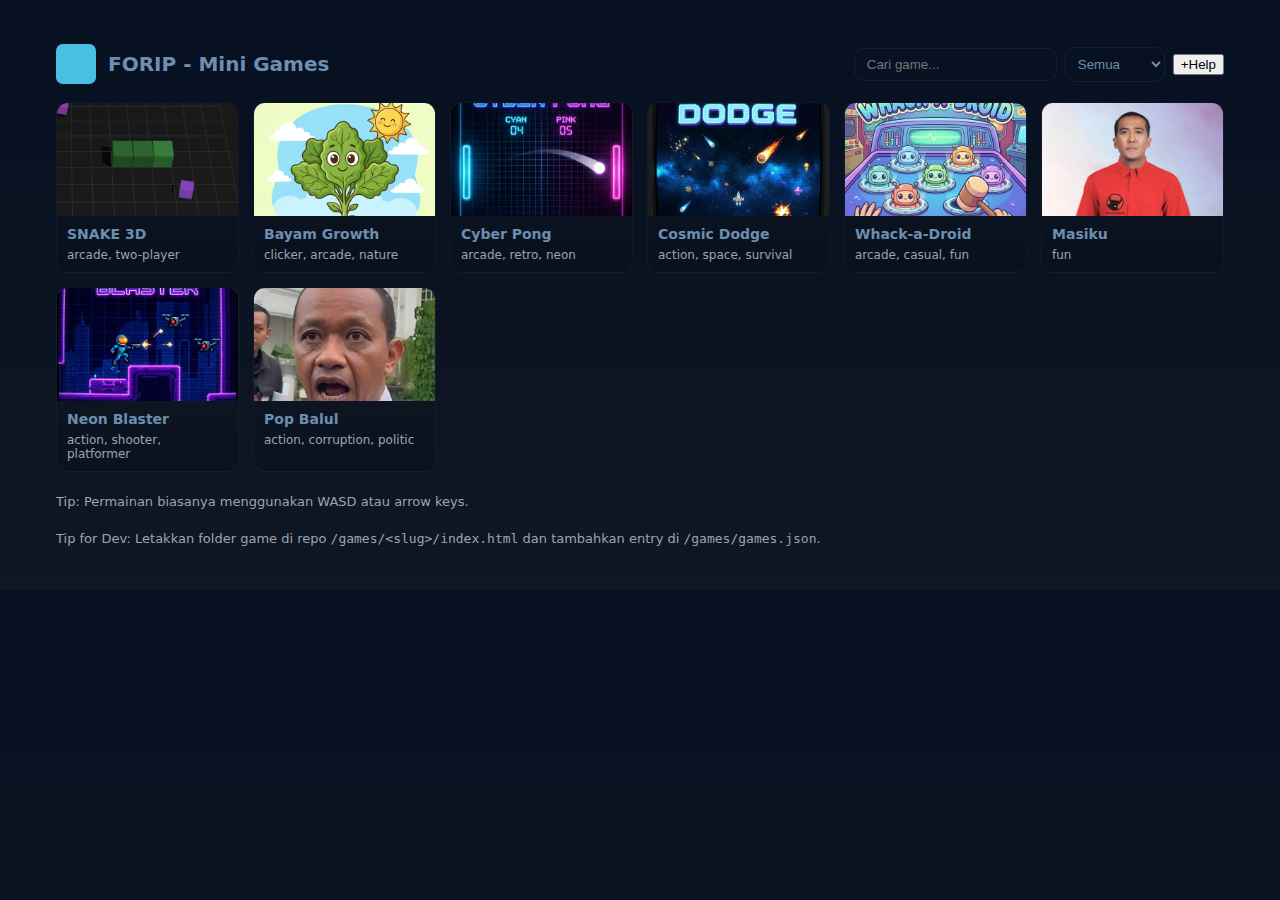
<file: index.html>
<!doctype html>
<html lang="id">
<head>
  <meta charset="utf-8" />
  <meta name="viewport" content="width=device-width,initial-scale=1" />
  <title>Game Library — Forip</title>
  <style>
    :root{
      --bg:#0f1724;
      --card:#0b1220;
      --muted:#9aa4b2;
      --accent:#48bfe3;
    }
    *{box-sizing:border-box}
    body{margin:0;font-family:Inter,system-ui,Segoe UI,Roboto,Arial;background:linear-gradient(180deg,#071021 0%,var(--bg) 100%);color:#6d8eaf}
    .wrap{max-width:1200px;margin:28px auto;padding:16px}
    header{display:flex;align-items:center;gap:12px}
    h1{margin:0;font-size:20px}
    .controls{margin-left:auto;display:flex;gap:8px;align-items:center}
    input[type=search]{padding:8px 12px;border-radius:10px;border:1px solid rgba(255,255,255,0.06);background:transparent;color:inherit}
    select{padding:8px;border-radius:10px;background:transparent;border:1px solid rgba(255,255,255,0.06);color:inherit}
    .grid{display:grid;grid-template-columns:repeat(auto-fill,minmax(160px,1fr));gap:14px;margin-top:18px}
    .card{background:linear-gradient(180deg,rgba(255,255,255,0.02),rgba(0,0,0,0.12));border-radius:12px;overflow:hidden;border:1px solid rgba(255,255,255,0.03);cursor:pointer;display:flex;flex-direction:column}
    .thumb{width:100%;aspect-ratio:16/10;background:#071019;display:block;object-fit:cover}
    .meta{padding:10px}
    .title{font-size:14px;margin:0 0 6px 0}
    .tags{font-size:12px;color:var(--muted)}
    footer{margin-top:22px;color:var(--muted);font-size:13px}

    /* Modal/preview — RESPONSIVE improvements */
    .modal{position:fixed;inset:0;background:rgba(0,0,0,0.6);display:none;align-items:center;justify-content:center;padding:20px;z-index:9999}
    .modal.open{display:flex}
    /* Use aspect-ratio for nice responsiveness. Width limited by vw, height limited by vh */
    .preview{
      width:min(1200px, 94vw);
      aspect-ratio: 20 / 9; /* default aspect ratio, scales responsively */
      max-height: 94vh;
      background:#000;border-radius:12px;overflow:hidden;display:flex;flex-direction:column;box-shadow:0 20px 60px rgba(2,6,23,0.7);
      position:relative;
    }
    /* If the viewport is tall (mobile portrait), prefer height: */
    @media (max-aspect-ratio: 16/9){
      .preview{ width: 96vw; height: 80vh; aspect-ratio: initial; }
    }

    .preview iframe{width:100%;height:100%;border:0;display:block}
    .preview .bar{display:flex;align-items:center;gap:8px;padding:8px;background:linear-gradient(180deg,rgba(255,255,255,0.02),transparent);z-index:2}
    .small{font-size:12px;color:var(--muted)}

    /* control buttons */
    .btn{
      appearance:none;border:0;background:transparent;color:inherit;padding:6px 10px;border-radius:8px;cursor:pointer;
    }
    .btn:hover{background:rgba(255,255,255,0.03)}
    .btn:active{transform:translateY(1px)}

    /* make the modal content use full available space on very small screens */
    @media (max-width:480px){
      .preview{ width:98vw; height:84vh; border-radius:10px; }
      .preview .bar{padding:6px}
    }

		  .grid{
	  display:grid;
	  grid-template-columns:repeat(auto-fill,minmax(160px,1fr));
	  gap:14px;
	}
	
	@media (max-width: 600px){
	  .grid{
	    grid-template-columns: repeat(2, 1fr);
	  }
	}

		  @media (max-width: 600px){
	  header{
	    align-items:flex-start;
	  }
	
	  .controls{
	    width:100%;
	    margin-left:0;
	  }
	
	  .controls input,
	  .controls select,
	  .controls button{
	    flex:1;
	    min-width:0;
	  }
	}

	 @media (max-width: 600px){
  .wrap{
    padding-left: 8px;
    padding-right: 8px;
  }
}




  </style>
</head>
<body>
  <div class="wrap">
    <header>
      <img src="data:image/svg+xml;utf8,<svg xmlns='http://www.w3.org/2000/svg' viewBox='0 0 24 24'><rect width='24' height='24' rx='4' fill='%2348bfe3'/></svg>" alt="logo" width="40" height="40">
      <h1>FORIP - Mini Games</h1>
      <div class="controls">
        <input id="search" type="search" placeholder="Cari game...">
        <select id="filter">
          <option value="all">Semua</option>
        </select>
        <button id="addBtn">+Help</button>
      </div>
    </header>

    <main>
      <div id="grid" class="grid"></div>
	  <footer>Tip: Permainan biasanya menggunakan WASD atau arrow keys.</footer>
      <footer>Tip for Dev: Letakkan folder game di repo <code>/games/&lt;slug&gt;/index.html</code> dan tambahkan entry di <code>/games/games.json</code>.</footer>
    </main>
  </div>

  <div id="modal" class="modal" aria-hidden="true">
    <div class="preview" role="dialog" aria-modal="true">
      <div class="bar">
        <button id="close" class="btn">Tutup</button>
        <div id="meta" class="small"></div>

        <!-- NEW: controls to open fullscreen or open game in new tab -->
        <div style="margin-left:auto;display:flex;gap:6px;">
          <button id="openTab" class="btn small">Buka di Tab Baru</button>
          <button id="toggleFS" class="btn small">Fullscreen</button>
        </div>
      </div>

      <!-- iframe container keeps full area; iframe will resize with .preview -->
      <iframe id="frame" src="about:blank" sandbox="allow-scripts allow-same-origin allow-forms allow-popups"></iframe>
    </div>
  </div>

<script>
/* ====== Main logic (mostly unchanged) ====== */
/* This script loads games.json and renders cards; modal preview now supports fullscreen + open in new tab.
   Improvements made:
   - .preview uses CSS aspect-ratio so frame scales nicely on wide and tall viewports
   - iframe fills the preview box
   - 'Buka di Tab Baru' opens the game's path in a new window (useful for mobile fullscreen)
   - 'Fullscreen' uses Fullscreen API on the preview container
*/

async function loadGames(){
  try{
    const res = await fetch('games/games.json', {cache: 'no-store'});
    if(!res.ok) throw new Error('games.json not found');
    const data = await res.json();
    window.GAMES = data;
    render(data);
    populateFilters(data);
  }catch(err){
    document.getElementById('grid').innerHTML = '<div style="padding:20px;color:var(--muted)">Tidak bisa memuat games.json — pastikan file <code>/games/games.json</code> ada. Lihat README di repo.</div>';
    console.error(err);
  }
}

function render(list){
  const grid = document.getElementById('grid');
  grid.innerHTML = '';
  list.forEach(game => {
    const a = document.createElement('div');
    a.className = 'card';
    a.innerHTML = `
      <img class="thumb" loading="lazy" src="${escapeHtml(game.thumb || ('games/' + game.slug + '/thumb.png'))}" alt="${escapeHtml(game.title)}">
      <div class="meta">
        <h3 class="title">${escapeHtml(game.title)}</h3>
        <div class="tags">${(game.tags || []).slice(0,3).join(', ')}</div>
      </div>
    `;
    a.addEventListener('click', ()=> openPreview(game));
    grid.appendChild(a);
  })
}

function populateFilters(list){
  const set = new Set(['all']);
  list.forEach(g=> (g.tags||[]).forEach(t=>set.add(t)));
  const sel = document.getElementById('filter');
  sel.innerHTML = '';
  Array.from(set).forEach(v=>{
    const opt = document.createElement('option'); opt.value=v; opt.textContent=(v==='all'? 'Semua' : v); sel.appendChild(opt);
  });
}

/* ====== Responsive preview functions ====== */
const modal = document.getElementById('modal');
const frame = document.getElementById('frame');
const meta = document.getElementById('meta');
let currentGamePath = '';

function openPreview(game){
  currentGamePath = game.path || ('games/'+game.slug+'/index.html');
  frame.src = currentGamePath;
  meta.textContent = game.title + ' — ' + (game.author||'Tidak diketahui');
  modal.classList.add('open'); modal.setAttribute('aria-hidden','false');

  // small accessibility: focus close button
  document.getElementById('close').focus();
}

function closeModal(){
  const m = document.getElementById('modal');
  m.classList.remove('open');
  m.setAttribute('aria-hidden','true');
  // clear iframe to stop audio/CPU in background
  frame.src = 'about:blank';
  // exit fullscreen if active
  if(document.fullscreenElement) document.exitFullscreen().catch(()=>{});
}

/* Fullscreen toggle */
document.getElementById('toggleFS').addEventListener('click', async () => {
  const preview = document.querySelector('.preview');
  if(!document.fullscreenElement){
    try{
      await preview.requestFullscreen({ navigationUI: 'hide' });
    }catch(e){ console.warn('Fullscreen failed', e); }
  } else {
    document.exitFullscreen().catch(()=>{});
  }
});

/* Open in new tab (useful for mobile devices where fullscreen may be blocked) */
document.getElementById('openTab').addEventListener('click', () => {
  if(!currentGamePath) return;
  // open relative path in new tab
  window.open(currentGamePath, '_blank', 'noopener');
});

// GANTI seluruh fungsi escapeHtml lama dengan ini:
function escapeHtml(s){
  return String(s || '').replace(/[&<>"']/g, function(c){
    return ({
      '&': '&amp;',
      '<': '&lt;',
      '>': '&gt;',
      '"': '&quot;',
      "'": '&#39;'
    })[c];
  });
}
/* search & filter */
const search = document.getElementById('search');
const filter = document.getElementById('filter');
search.addEventListener('input', ()=> applyFilter());
filter.addEventListener('change', ()=> applyFilter());
function applyFilter(){
  const q = (search.value||'').toLowerCase().trim();
  const tag = filter.value;
  const out = (window.GAMES||[]).filter(g=>{
    const matchQ = q==='' || g.title.toLowerCase().includes(q) || (g.tags||[]).join(' ').toLowerCase().includes(q);
    const matchTag = tag==='all' || (g.tags||[]).includes(tag);
    return matchQ && matchTag;
  });
  render(out);
}

/* modal close handlers */
document.getElementById('close').addEventListener('click', closeModal);
window.addEventListener('keydown', e=>{ if(e.key==='Escape') closeModal(); });

/* Add entry helper (unchanged) */
document.getElementById('addBtn').addEventListener('click', ()=>{
  const title = prompt('Permainan biasanya menggunakan spasi, WASD atau arrow keys.\nFor dev: Buat judul game (contoh: Tanam Sawit)');
  if(!title) return;
  const slug = (prompt('Slug folder (tanpa spasi, contoh: tanam-sawit)')||title.toLowerCase().replace(/[^a-z0-9\\-]/g,'-'));
  const thumb = `games/${slug}/thumb.png`;
  const path = `games/${slug}/index.html`;
  const tags = (prompt('Tag, pisahkan koma (contoh: arcade,politic)')||'').split(',').map(s=>s.trim()).filter(Boolean);
  const author = prompt('Author (opsional)')||'';
  const entry = { title, slug, thumb, path, tags, author };
  const jsonLine = JSON.stringify(entry, null, 2);
  prompt('Salin blok JSON ini dan tambahkan ke repo games/games.json', jsonLine);
});

/* init */
loadGames();
</script>
</body>
</html>
</file>
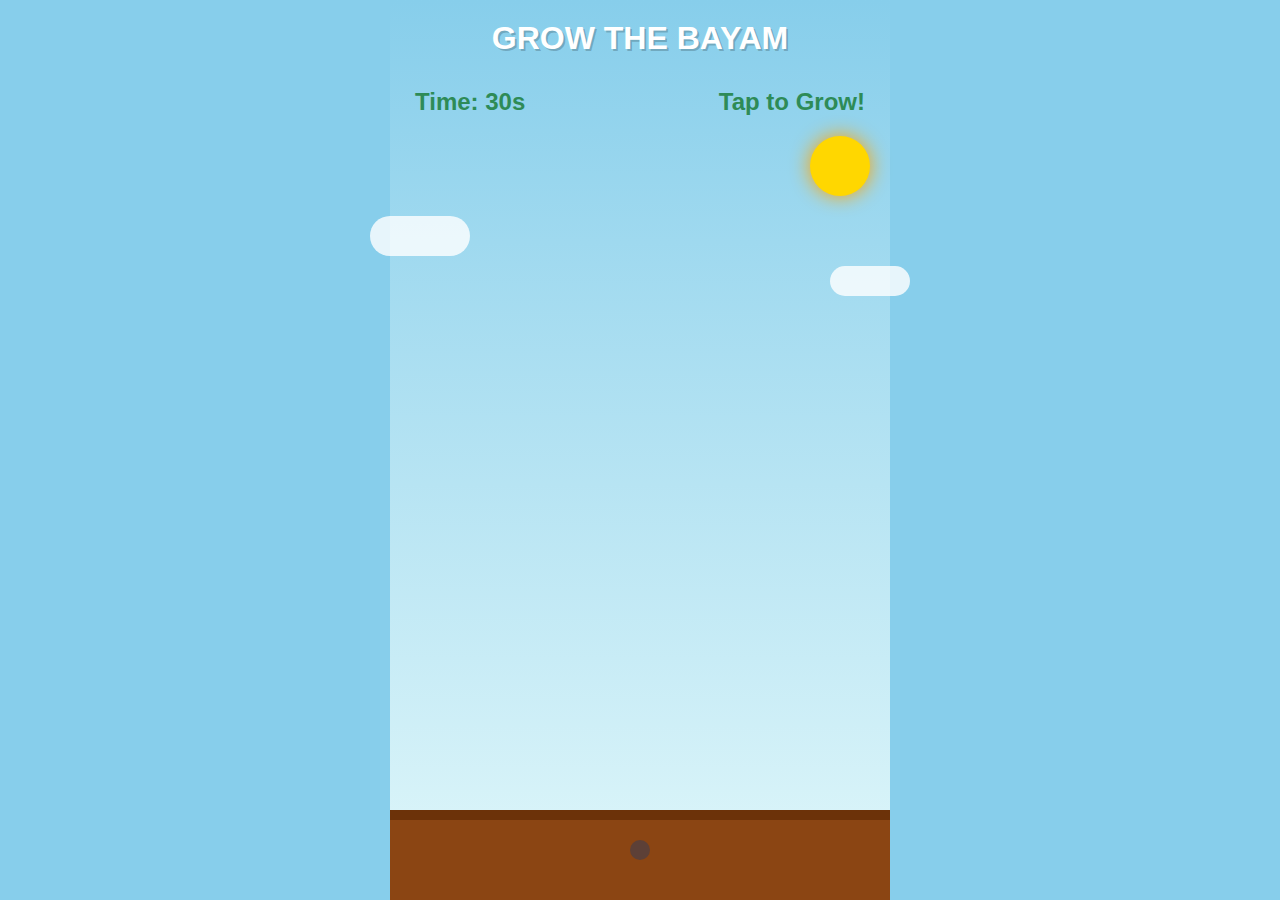
<file: games/bayam/index.html>
<!DOCTYPE html>
<html lang="en">

<head>
    <meta charset="UTF-8">
    <meta name="viewport" content="width=device-width, initial-scale=1.0">
    <title>Bayam: Grow the Plant</title>
    <link rel="stylesheet" href="style.css">
</head>

<body>
    <div class="game-container">
        <h1>GROW THE BAYAM</h1>
        <div class="status-bar">
            <div id="timer">Time: 30s</div>
            <div id="status">Tap to Grow!</div>
        </div>
        <div class="scene">
            <div class="sun"></div>
            <div class="cloud cl-1"></div>
            <div class="cloud cl-2"></div>
            <canvas id="plantCanvas" width="400" height="500"></canvas>
            <div class="ground"></div>
        </div>
        <div id="game-over-screen" class="hidden">
            <h2 id="end-message">Time's Up!</h2>
            <p id="final-score">Height: 0cm</p>
            <button id="restart-btn">Plant Again</button>
        </div>
    </div>
    <script src="script.js"></script>
</body>

</html>
</file>
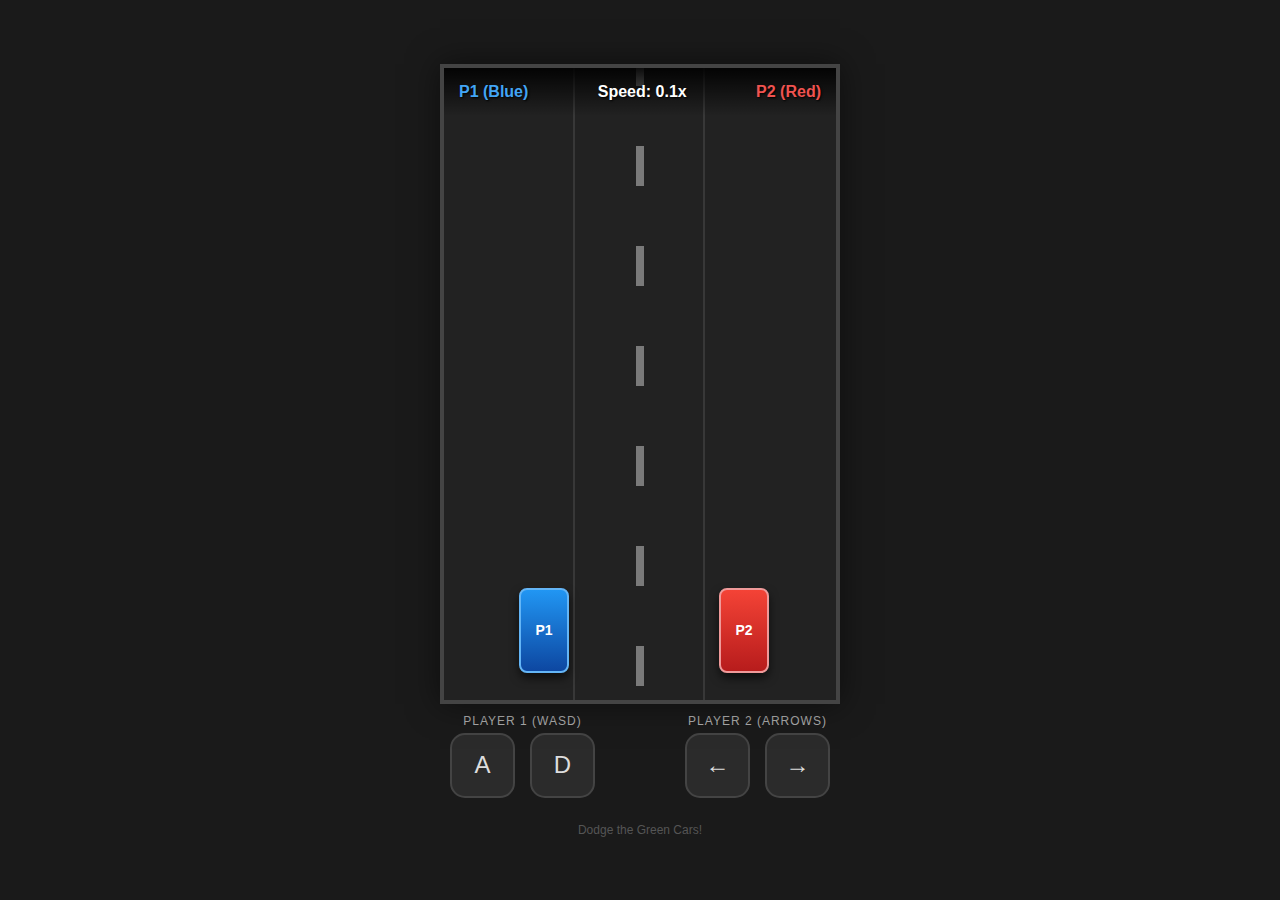
<file: games/car-vs/index.html>
<!DOCTYPE html>
<html lang="id">
<head>
    <meta charset="UTF-8">
    <meta name="viewport" content="width=device-width, initial-scale=1.0, maximum-scale=1.0, user-scalable=no">
    <title>Race Duel - Side by Side</title>
    <style>
        * {
            margin: 0;
            padding: 0;
            box-sizing: border-box;
        }
        body {
            background: #1a1a1a;
            display: flex;
            flex-direction: column;
            justify-content: center;
            align-items: center;
            min-height: 100vh;
            font-family: 'Segoe UI', sans-serif;
            color: white;
            overflow: hidden;
            touch-action: none;
        }
        #gameWrapper {
            display: flex;
            flex-direction: column;
            align-items: center;
            gap: 10px;
        }
        #gameContainer {
            position: relative;
            width: 400px; /* Lebar ditambah sedikit agar muat 2 mobil sejajar */
            height: 640px;
            background: #222;
            border: 4px solid #444;
            box-shadow: 0 0 30px rgba(0,0,0,0.5);
            overflow: hidden;
        }
        #road {
            width: 100%;
            height: 100%;
            position: relative;
        }
        /* Garis Jalan */
        .lane {
            position: absolute;
            left: 50%;
            transform: translateX(-50%);
            width: 8px;
            height: 60px;
            background: repeating-linear-gradient(to bottom, transparent 0, transparent 20px, #fff 20px, #fff 60px);
            opacity: 0.4;
        }
        /* Penanda lajur kiri kanan */
        .lane-divider-left { left: 33%; position: absolute; width: 2px; height: 100%; background: rgba(255,255,255,0.1); top: 0; }
        .lane-divider-right { left: 66%; position: absolute; width: 2px; height: 100%; background: rgba(255,255,255,0.1); top: 0; }

        .car {
            position: absolute;
            border-radius: 8px;
            display: flex;
            justify-content: center;
            align-items: center;
            font-weight: bold;
            font-size: 14px;
            box-shadow: 0 5px 10px rgba(0,0,0,0.6);
            transition: left 0.08s linear;
            z-index: 5;
        }
        /* Desain Mobil */
        .player1 { 
            background: linear-gradient(180deg, #2196f3 0%, #0d47a1 100%); 
            border: 2px solid #64b5f6; 
            color: white;
        }
        .player2 { 
            background: linear-gradient(180deg, #f44336 0%, #b71c1c 100%); 
            border: 2px solid #ef9a9a; 
            color: white;
        }
        .enemy { 
            background: linear-gradient(180deg, #66bb6a 0%, #2e7d32 100%); 
            border: 1px solid #81c784; 
            color: #e8f5e9;
        }

        /* Efek ledakan sederhana */
        .crashed {
            transform: scale(0.9) rotate(5deg);
            filter: grayscale(100%) brightness(0.5);
            opacity: 0.6;
        }

        #ui {
            position: absolute;
            top: 0;
            left: 0;
            width: 100%;
            padding: 15px;
            background: linear-gradient(to bottom, rgba(0,0,0,0.9), transparent);
            z-index: 10;
            display: flex;
            justify-content: space-between;
            pointer-events: none;
        }
        .score-box { font-weight: bold; font-size: 16px; text-shadow: 1px 1px 2px black; }
        
        #gameOver {
            position: absolute;
            top: 0;
            left: 0;
            width: 100%;
            height: 100%;
            background: rgba(0,0,0,0.92);
            display: none;
            flex-direction: column;
            justify-content: center;
            align-items: center;
            z-index: 20;
            text-align: center;
        }
        #winner { font-size: 36px; margin-bottom: 10px; color: gold; font-weight: bold; text-transform: uppercase; }
        #reason { font-size: 16px; color: #ccc; margin-bottom: 30px; }
        
        #restartBtn {
            background: #ff9800; color: white; border: none;
            padding: 15px 50px; font-size: 20px; border-radius: 50px;
            cursor: pointer; font-weight: bold;
            box-shadow: 0 4px 15px rgba(255, 152, 0, 0.4);
        }
        #restartBtn:hover { background: #ffa726; transform: scale(1.05); }

        /* Controls */
        #controls {
            display: flex;
            justify-content: space-between;
            width: 400px;
            padding: 0 10px;
        }
        .control-group { text-align: center; }
        .control-label { font-size: 12px; color: #aaa; margin-bottom: 5px; text-transform: uppercase; letter-spacing: 1px; }
        .btn-row { display: flex; gap: 15px; }
        .btn {
            width: 65px; height: 65px;
            background: rgba(255,255,255,0.08);
            border: 2px solid #444;
            border-radius: 15px;
            display: flex; justify-content: center; align-items: center;
            font-size: 24px; color: #ddd; cursor: pointer;
            user-select: none;
        }
        .btn:active, .btn.pressed { background: rgba(255,255,255,0.25); border-color: white; color: white; }
    </style>
</head>
<body>

    <div id="gameWrapper">
        <div id="gameContainer">
            <div id="ui">
                <div class="score-box" style="color: #42a5f5;">P1 (Blue)</div>
                <div class="score-box" id="speed">Speed: 1.0x</div>
                <div class="score-box" style="color: #ef5350;">P2 (Red)</div>
            </div>
            
            <div id="road">
                <div class="lane-divider-left"></div>
                <div class="lane-divider-right"></div>
                </div>

            <div id="gameOver">
                <div id="winner">Player 1 Wins!</div>
                <div id="reason">Player 2 Crashed!</div>
                <button id="restartBtn">REMATCH</button>
            </div>
        </div>

        <div id="controls">
            <div class="control-group">
                <div class="control-label">Player 1 (WASD)</div>
                <div class="btn-row">
                    <div class="btn" id="p1Left">A</div>
                    <div class="btn" id="p1Right">D</div>
                </div>
            </div>
            <div class="control-group">
                <div class="control-label">Player 2 (Arrows)</div>
                <div class="btn-row">
                    <div class="btn" id="p2Left">←</div>
                    <div class="btn" id="p2Right">→</div>
                </div>
            </div>
        </div>
        <div style="margin-top: 15px; color: #555; font-size: 12px;">Dodge the Green Cars!</div>
    </div>

    <script>
        const road = document.getElementById('road');
        const uiSpeed = document.getElementById('speed');
        const gameOverScreen = document.getElementById('gameOver');
        const winnerText = document.getElementById('winner');
        const reasonText = document.getElementById('reason');
        const restartBtn = document.getElementById('restartBtn');

        // Config
        const config = {
            roadWidth: 400,
            roadHeight: 640,
            carWidth: 50,
            carHeight: 85,
            playerY: 520 // Posisi Y tetap (di bawah)
        };

        const state = {
            running: false,
            speed: 1.0,
            speedIncrease: 0.0004
        };

        const player1 = { el: null, x: 0, alive: true, controls: { left: false, right: false } };
        const player2 = { el: null, x: 0, alive: true, controls: { left: false, right: false } };

        let enemies = [];
        let movingLines = [];
        let frameId;
        let spawnInterval;

        // --- Visual Setup ---
        function createMovingLines() {
            // Garis putus-putus di tengah jalan
            for(let i=0; i<8; i++) {
                const line = document.createElement('div');
                line.className = 'lane';
                line.style.top = (i * 100) + 'px';
                road.appendChild(line);
                movingLines.push({ el: line, y: i * 100 });
            }
        }

        function createCar(x, y, type, text) {
            const car = document.createElement('div');
            car.className = `car ${type}`;
            car.style.width = config.carWidth + 'px';
            car.style.height = config.carHeight + 'px';
            car.style.left = x + 'px';
            car.style.top = y + 'px';
            car.innerText = text;
            road.appendChild(car);
            return { el: car, x, y, width: config.carWidth, height: config.carHeight };
        }

        // --- Game Logic ---

        function spawnEnemy() {
            if (!state.running) return;

            // Logika spawn: Pilih jalur acak (0 sampai 3)
            // Kita bagi jalan menjadi 4 jalur virtual agar lebih rapat
            const laneCount = 6;
            const laneWidth = config.roadWidth / laneCount;
            const randomLane = Math.floor(Math.random() * laneCount);
            
            // X position di tengah jalur tersebut
            const xPos = (randomLane * laneWidth) + (laneWidth - config.carWidth) / 2;
            
            // Kecepatan random + speed level
            const enemySpeed = (4 + Math.random() * 3) * state.speed;

            const enemy = createCar(xPos, -100, 'enemy', '▼');
            enemies.push({ ...enemy, speed: enemySpeed });
        }

        function checkCollision(player, enemy) {
            const padding = 8; // Hitbox sedikit lebih kecil dari gambar agar fair
            return (
                player.x < enemy.x + enemy.width - padding &&
                player.x + config.carWidth > enemy.x + padding &&
                config.playerY < enemy.y + enemy.height - padding &&
                config.playerY + config.carHeight > enemy.y + padding
            );
        }

        function update() {
            if (!state.running) return;

            // 1. Difficulty ramping
            state.speed += state.speedIncrease;
            uiSpeed.textContent = `Speed: ${state.speed.toFixed(1)}x`;

            // 2. Move Players
            const moveSpeed = 6 * state.speed; // Pemain bergerak lebih responsif

            if (player1.alive) {
                if (player1.controls.left) player1.x = Math.max(5, player1.x - moveSpeed);
                if (player1.controls.right) player1.x = Math.min((config.roadWidth / 1) - config.carWidth - 5, player1.x + moveSpeed); // P1 dibatasi ke tengah (opsional, tapi biar tidak nabrak P2 mudah)
                
                // Hapus batas atas jika ingin P1 bisa ke area P2:
                // if (player1.controls.right) player1.x = Math.min(config.roadWidth - config.carWidth - 5, player1.x + moveSpeed);
                
                player1.el.style.left = player1.x + 'px';
            }

            if (player2.alive) {
                if (player2.controls.left) player2.x = Math.max(5, player2.x - moveSpeed);
                // if (player2.controls.left) player2.x = Math.max((config.roadWidth / 2) + 5, player2.x - moveSpeed); // P2 dibatasi di kanan
                
                if (player2.controls.right) player2.x = Math.min(config.roadWidth - config.carWidth - 5, player2.x + moveSpeed);
                player2.el.style.left = player2.x + 'px';
            }

            // 3. Move Background Lines (Efek Ngebut)
            movingLines.forEach(line => {
                line.y += 12 * state.speed;
                if (line.y > config.roadHeight) line.y -= 800; // Reset ke atas
                line.el.style.top = line.y + 'px';
            });

            // 4. Move Enemies & Check Collision
            for (let i = enemies.length - 1; i >= 0; i--) {
                const e = enemies[i];
                e.y += e.speed;
                e.el.style.top = e.y + 'px';

                // Hapus jika lewat bawah
                if (e.y > config.roadHeight + 100) {
                    e.el.remove();
                    enemies.splice(i, 1);
                    continue;
                }

                // Cek Tabrakan P1
                if (player1.alive && checkCollision(player1, e)) {
                    handleCrash('p1');
                }
                // Cek Tabrakan P2
                if (player2.alive && checkCollision(player2, e)) {
                    handleCrash('p2');
                }
            }

            frameId = requestAnimationFrame(update);
        }

        function handleCrash(victim) {
            state.running = false;
            
            if (victim === 'p1') {
                player1.alive = false;
                player1.el.classList.add('crashed');
                endGame("PLAYER 2 WINS!", "Player 1 Crashed!");
            } else {
                player2.alive = false;
                player2.el.classList.add('crashed');
                endGame("PLAYER 1 WINS!", "Player 2 Crashed!");
            }
        }

        function endGame(winMsg, reasonMsg) {
            clearInterval(spawnInterval);
            winnerText.innerText = winMsg;
            reasonText.innerText = reasonMsg;
            gameOverScreen.style.display = 'flex';
        }

        // --- Controls System ---
        function bindControls() {
            // Keyboard
            window.addEventListener('keydown', (e) => {
                if(!state.running) return;
                const k = e.key.toLowerCase();
                if(k === 'a') setInput(player1, 'left', true, 'p1Left');
                if(k === 'd') setInput(player1, 'right', true, 'p1Right');
                if(k === 'arrowleft') setInput(player2, 'left', true, 'p2Left');
                if(k === 'arrowright') setInput(player2, 'right', true, 'p2Right');
            });
            window.addEventListener('keyup', (e) => {
                const k = e.key.toLowerCase();
                if(k === 'a') setInput(player1, 'left', false, 'p1Left');
                if(k === 'd') setInput(player1, 'right', false, 'p1Right');
                if(k === 'arrowleft') setInput(player2, 'left', false, 'p2Left');
                if(k === 'arrowright') setInput(player2, 'right', false, 'p2Right');
            });

            // Touch/Mouse Buttons
            const attachBtn = (id, p, dir) => {
                const btn = document.getElementById(id);
                ['mousedown', 'touchstart'].forEach(evt => 
                    btn.addEventListener(evt, (e) => { e.preventDefault(); setInput(p, dir, true, id); })
                );
                ['mouseup', 'mouseleave', 'touchend'].forEach(evt => 
                    btn.addEventListener(evt, (e) => { e.preventDefault(); setInput(p, dir, false, id); })
                );
            };
            attachBtn('p1Left', player1, 'left');
            attachBtn('p1Right', player1, 'right');
            attachBtn('p2Left', player2, 'left');
            attachBtn('p2Right', player2, 'right');
        }

        function setInput(player, dir, isActive, btnId) {
            player.controls[dir] = isActive;
            const btn = document.getElementById(btnId);
            if(isActive) btn.classList.add('pressed');
            else btn.classList.remove('pressed');
        }

        // --- Initialization ---
        function init() {
            // Reset UI
            gameOverScreen.style.display = 'none';
            document.querySelectorAll('.car').forEach(c => c.remove());
            enemies = [];

            // Jika pertama kali, buat garis jalan
            if(movingLines.length === 0) createMovingLines();

            // Setup Players (Side by Side di Bawah)
            // P1 di kiri (sekitar 25% lebar)
            player1.x = (config.roadWidth * 0.25) - (config.carWidth / 2);
            player1.alive = true;
            player1.el = createCar(player1.x, config.playerY, 'player1', 'P1').el;

            // P2 di kanan (sekitar 75% lebar)
            player2.x = (config.roadWidth * 0.75) - (config.carWidth / 2);
            player2.alive = true;
            player2.el = createCar(player2.x, config.playerY, 'player2', 'P2').el;

            // Reset Stats
            state.speed = 0.1;
            state.running = true;

            // Start Loops
            update();
            spawnInterval = setInterval(spawnEnemy, 1000); // Base spawn rate
        }

        // Start
        bindControls();
        restartBtn.addEventListener('click', init);
        init();

    </script>
</body>
</html>
</file>
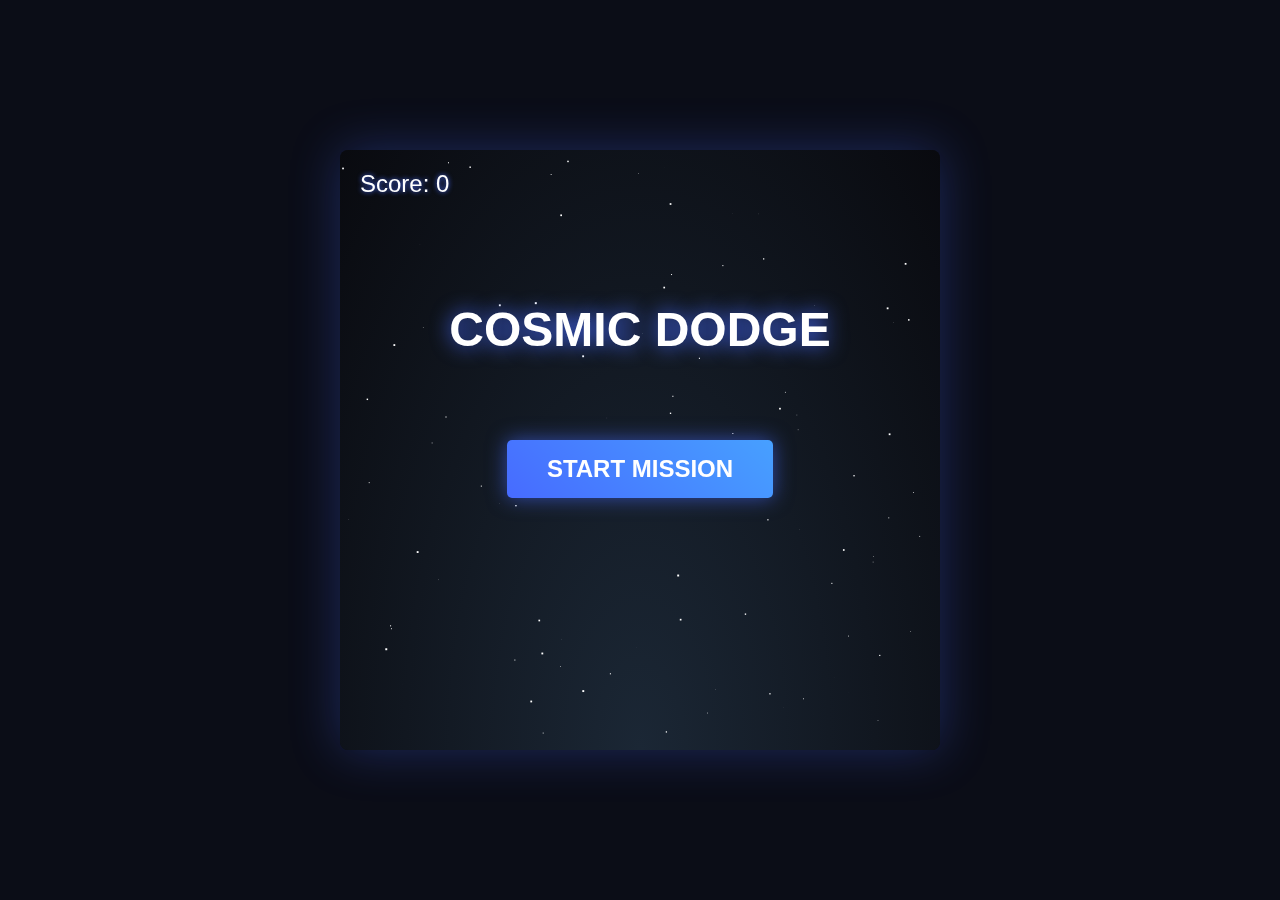
<file: games/cosmic-dodge/index.html>
<!DOCTYPE html>
<html lang="en">

<head>
    <meta charset="UTF-8">
    <meta name="viewport" content="width=device-width, initial-scale=1.0">
    <title>Cosmic Dodge</title>
    <link rel="stylesheet" href="style.css">
</head>

<body>
    <div id="game-container">
        <canvas id="gameCanvas" width="600" height="600"></canvas>
        <div id="ui-layer">
            <h1 id="title">COSMIC DODGE</h1>
            <p id="score">Score: 0</p>
            <p id="game-over" class="hidden">GAME OVER<br><span>Press Space to Restart</span></p>
            <button id="start-btn">Start Mission</button>
        </div>
    </div>
    <script src="script.js"></script>
</body>

</html>
</file>
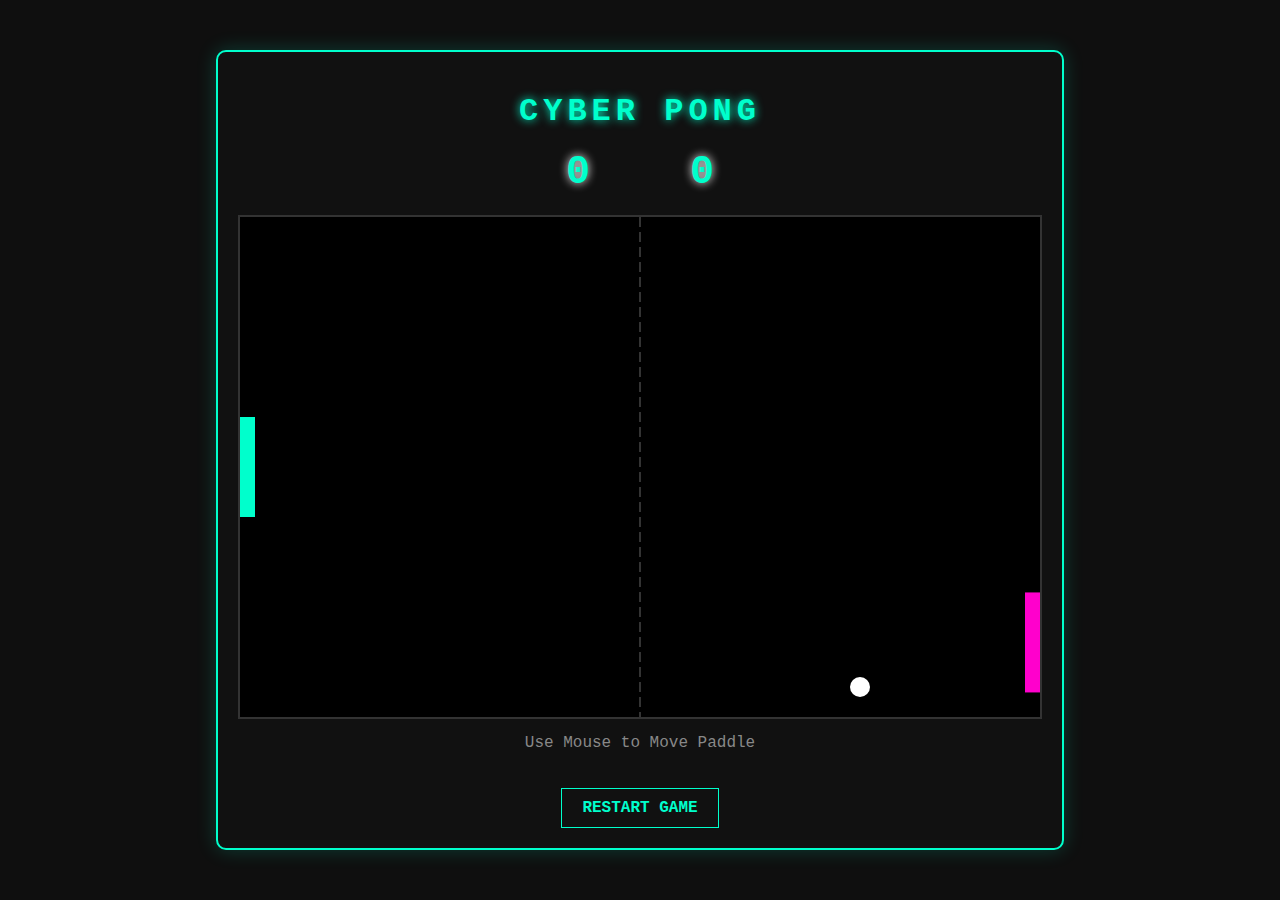
<file: games/cyber-pong/index.html>
<!DOCTYPE html>
<html lang="en">
<head>
    <meta charset="UTF-8">
    <meta name="viewport" content="width=device-width, initial-scale=1.0">
    <title>Cyber Pong</title>
    <link rel="stylesheet" href="style.css">
</head>
<body>
    <div class="game-container">
        <h1>CYBER PONG</h1>
        <div class="score-board">
            <div id="player-score">0</div>
            <div id="computer-score">0</div>
        </div>
        <canvas id="pongCanvas" width="800" height="500"></canvas>
        <p>Use Mouse to Move Paddle</p>
        <button id="restartBtn">Restart Game</button>
    </div>
    <script src="script.js"></script>
</body>
</html>
</file>
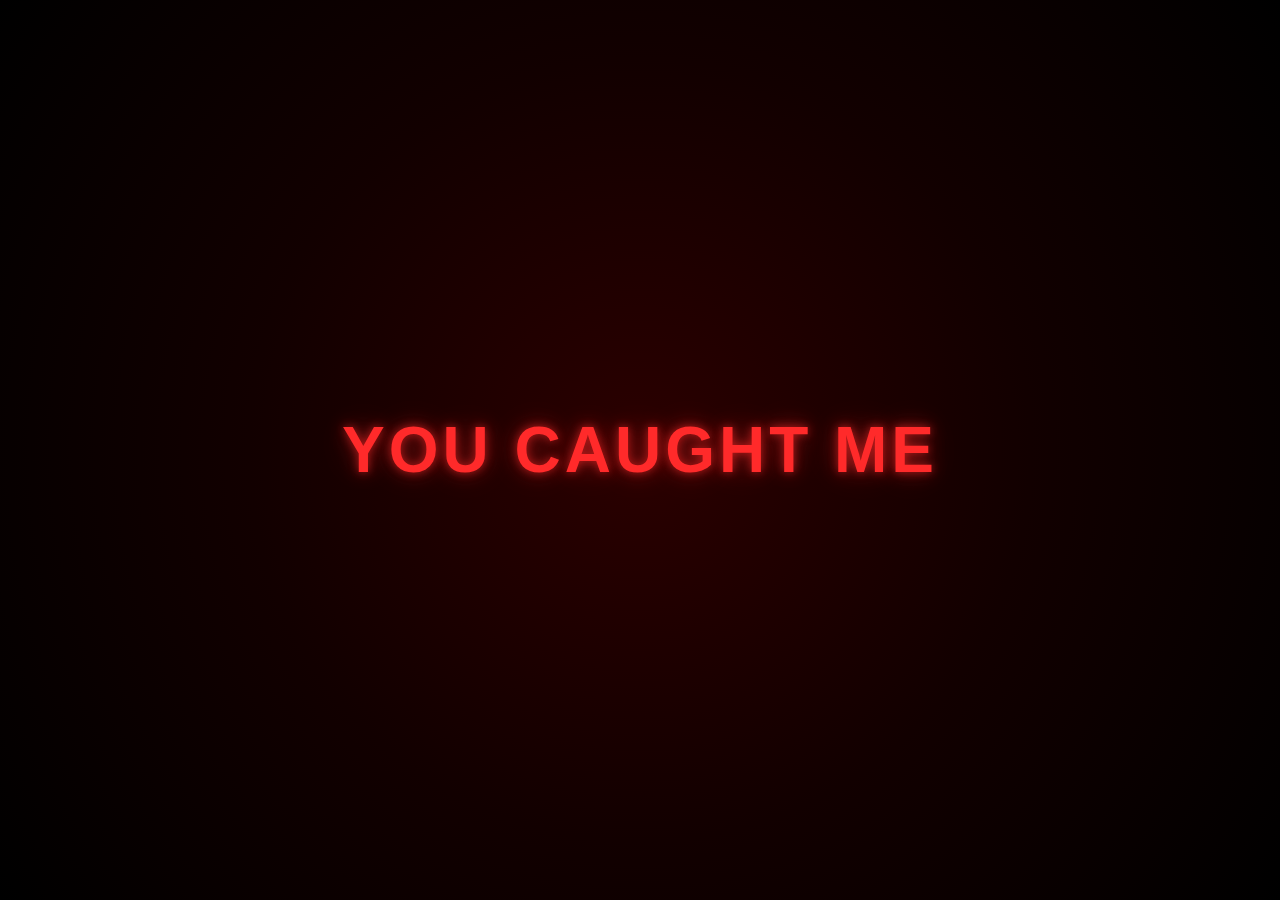
<file: games/masiku/index.html>
<!DOCTYPE html>
<html lang="en">
<head>
<meta charset="UTF-8">
<title>Now U Catch Me</title>
<style>
    html, body {
        margin: 0;
        padding: 0;
        width: 100%;
        height: 100%;
        background: radial-gradient(circle at center, #2b0000, #120000, #000000);
        display: flex;
        justify-content: center;
        align-items: center;
        font-family: 'Segoe UI', Arial, sans-serif;
    }

    .text {
        font-size: 64px;
        font-weight: 800;
        letter-spacing: 4px;
        color: #ff2a2a;
        text-transform: uppercase;
        text-shadow:
            0 0 10px rgba(255, 42, 42, 0.6),
            0 0 20px rgba(255, 42, 42, 0.4),
            0 0 40px rgba(255, 42, 42, 0.2);
        animation: glow 2.5s ease-in-out infinite alternate;
    }

    @keyframes glow {
        from {
            text-shadow:
                0 0 8px rgba(255, 42, 42, 0.4),
                0 0 16px rgba(255, 42, 42, 0.25);
        }
        to {
            text-shadow:
                0 0 20px rgba(255, 42, 42, 0.9),
                0 0 40px rgba(255, 42, 42, 0.6),
                0 0 60px rgba(255, 42, 42, 0.4);
        }
    }
</style>
</head>
<body>
    <div class="text">you caught me</div>
</body>
</html>
</file>
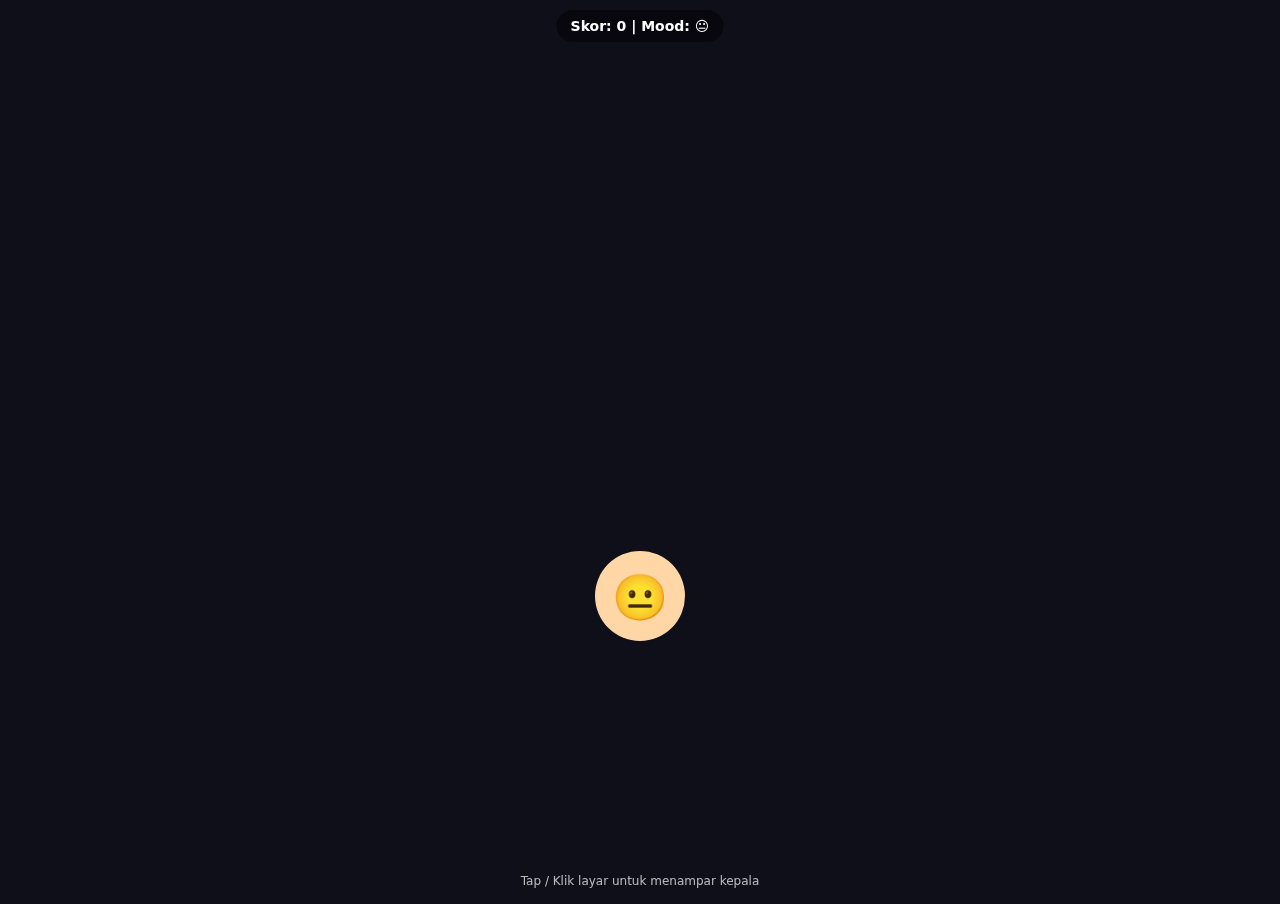
<file: games/mood1/index.html>
<!DOCTYPE html>
<html lang="id">
<head>
  <meta charset="UTF-8" />
  <meta name="viewport" content="width=device-width, initial-scale=1.0, user-scalable=no" />
  <title>Kepala Terbang</title>
  <style>
    html, body {
      margin: 0; padding: 0; overflow: hidden;
      background: #0f0f1a; color: white; font-family: system-ui, sans-serif;
      touch-action: manipulation;
    }
    #ui {
      position: fixed; top: 10px; left: 50%; transform: translateX(-50%);
      background: rgba(0,0,0,.5); padding: 8px 14px; border-radius: 999px;
      font-weight: 600; font-size: 14px;
    }
    #hint {
      position: fixed; bottom: 12px; left: 50%; transform: translateX(-50%);
      opacity: .7; font-size: 12px;
    }
  </style>
</head>
<body>
  <canvas id="c"></canvas>
  <div id="ui">Skor: <span id="score">0</span> | Mood: <span id="mood">😐</span></div>
  <div id="hint">Tap / Klik layar untuk menampar kepala</div>

<script>
const canvas = document.getElementById('c');
const ctx = canvas.getContext('2d');
const scoreEl = document.getElementById('score');
const moodEl = document.getElementById('mood');

function resize() {
  canvas.width = innerWidth;
  canvas.height = innerHeight;
}
addEventListener('resize', resize);
resize();

let score = 0;
let gravity = 0.15;
let shake = 0;

const head = {
  x: canvas.width/2,
  y: canvas.height/2,
  r: 45,
  vx: 0,
  vy: 0,
  face: '😐'
};

const moods = ['😐','😵','🤪','😡','🤯','👽','😭'];

function slap(x, y) {
  const dx = head.x - x;
  const dy = head.y - y;
  const dist = Math.hypot(dx, dy);
  if (dist < head.r + 80) {
    head.vx += dx * 0.05 + (Math.random()-0.5)*10;
    head.vy += dy * 0.05 - 10;
    score++;
    head.face = moods[Math.floor(Math.random()*moods.length)];
    shake = 10;
    scoreEl.textContent = score;
    moodEl.textContent = head.face;
  }
}

canvas.addEventListener('pointerdown', e => slap(e.clientX, e.clientY));

function drawHead() {
  ctx.save();
  ctx.translate(head.x, head.y);
  ctx.beginPath();
  ctx.arc(0,0,head.r,0,Math.PI*2);
  ctx.fillStyle = '#ffd6a5';
  ctx.fill();
  ctx.font = `${head.r}px serif`;
  ctx.textAlign = 'center';
  ctx.textBaseline = 'middle';
  ctx.fillText(head.face, 0, 5);
  ctx.restore();
}

function update() {
  ctx.save();
  if (shake > 0) {
    ctx.translate((Math.random()-0.5)*shake, (Math.random()-0.5)*shake);
    shake--;
  }

  ctx.clearRect(-50,-50,canvas.width+100,canvas.height+100);

  head.vy += gravity;
  head.x += head.vx;
  head.y += head.vy;

  head.vx *= 0.99;
  head.vy *= 0.99;

  // Bouncing aneh
  if (head.x < head.r || head.x > canvas.width - head.r) head.vx *= -1;
  if (head.y > canvas.height - head.r) {
    head.y = canvas.height - head.r;
    head.vy *= -0.85;
  }

  drawHead();

  ctx.restore();
  requestAnimationFrame(update);
}

update();
</script>
</body>
</html>
</file>
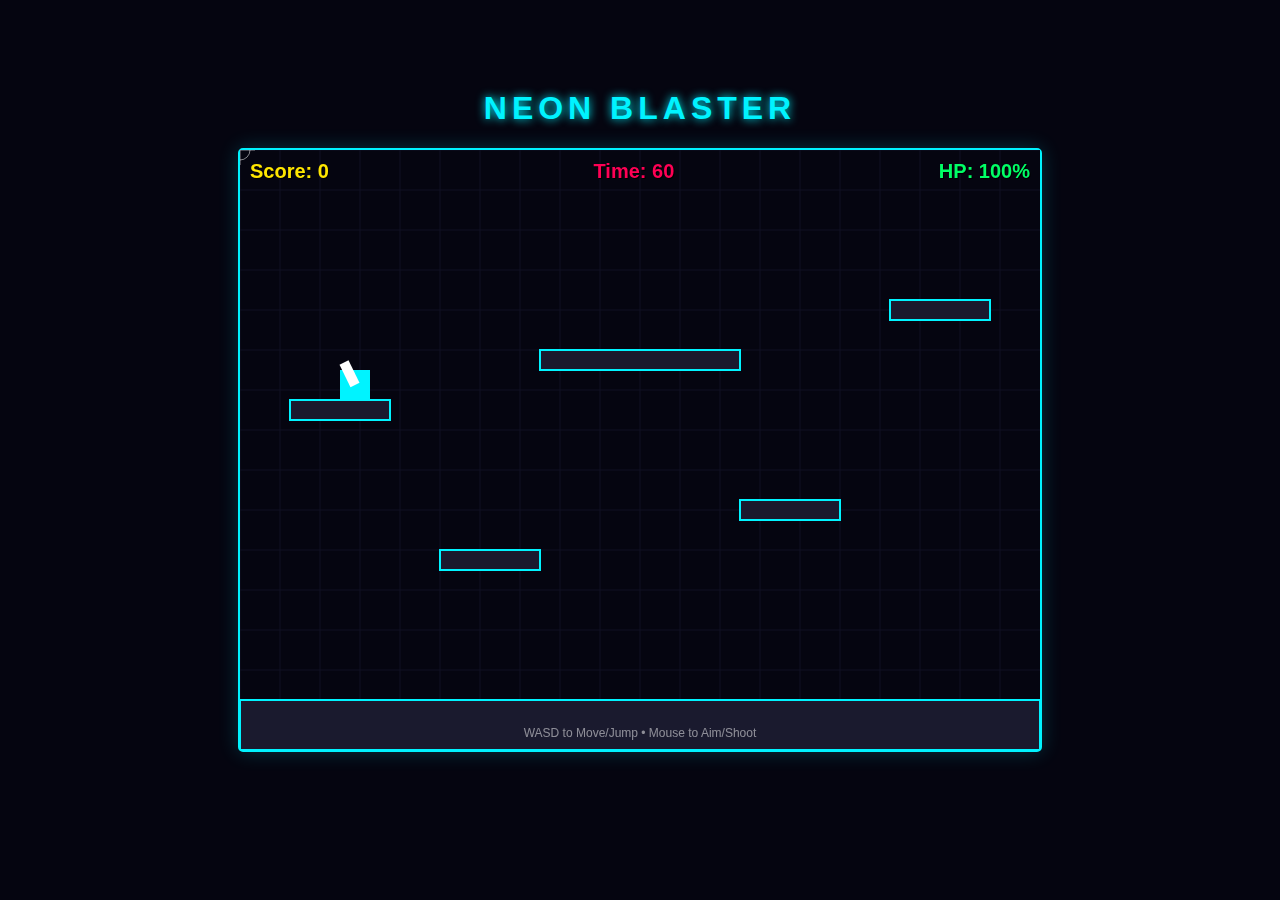
<file: games/neon-blaster/index.html>
<!DOCTYPE html>
<html lang="en">

<head>
    <meta charset="UTF-8">
    <meta name="viewport" content="width=device-width, initial-scale=1.0">
    <title>Neon Blaster</title>
    <link rel="stylesheet" href="style.css">
</head>

<body>
    <div id="game-container">
        <h1>NEON BLASTER</h1>
        <div class="hud">
            <div id="score">Score: 0</div>
            <div id="timer">Time: 60</div>
            <div id="health">HP: 100%</div>
        </div>
        <canvas id="gameCanvas" width="800" height="600"></canvas>
        <div id="game-over" class="hidden">
            <h2>MISSION ENDED</h2>
            <p id="final-score">Score: 0</p>
            <button id="restart-btn">RETRY</button>
        </div>
        <div class="controls-hint">WASD to Move/Jump &bull; Mouse to Aim/Shoot</div>
    </div>
    <script src="script.js"></script>
</body>

</html>
</file>
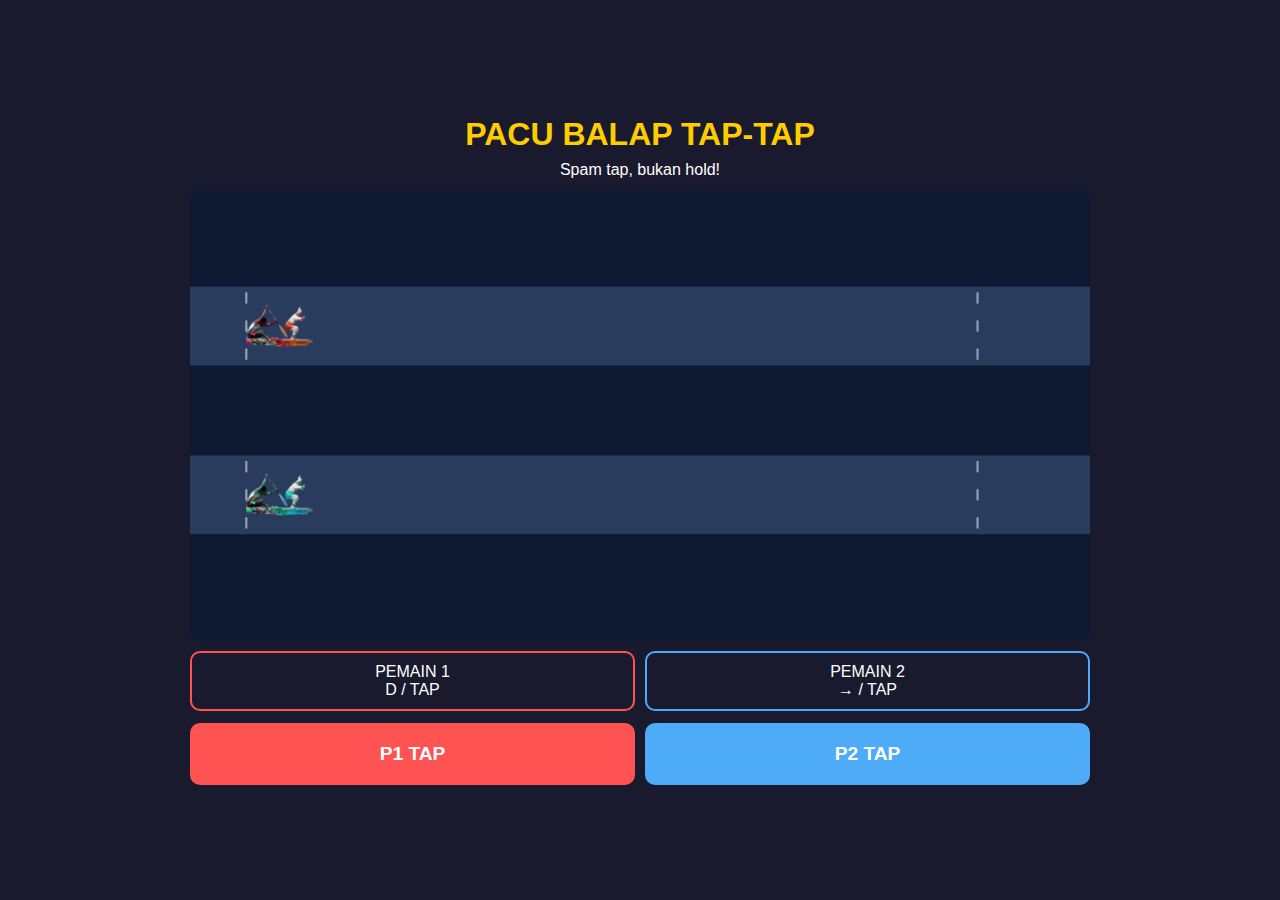
<file: games/pacu/index.html>
<!DOCTYPE html>
<html lang="id">
<head>
<meta charset="UTF-8">
<meta name="viewport" content="width=device-width, initial-scale=1.0">
<title>Pacu Balap Tap-Tap</title>

<style>
*{margin:0;padding:0;box-sizing:border-box;touch-action:manipulation}
body{
    font-family:Arial,Helvetica,sans-serif;
    background:#1a1a2e;
    color:#fff;
    display:flex;
    justify-content:center;
    align-items:center;
    min-height:100vh;
}
.container{max-width:900px;width:100%;text-align:center}
h1{color:#ffcc00;margin-bottom:8px}
.subtitle{margin-bottom:12px}

.game-container{
    position:relative;
    background:#0d1930;
    border-radius:10px;
    overflow:hidden;
}
canvas{display:block;width:100%}

.controls{
    display:flex;
    gap:10px;
    margin-top:10px;
}
.player{
    flex:1;
    padding:10px;
    border-radius:10px;
}
.p1{border:2px solid #ff5252}
.p2{border:2px solid #4dabf7}

.mobile-controls{
    display:flex;
    gap:10px;
    margin-top:12px;
}
.mobile-btn{
    flex:1;
    padding:20px;
    font-size:1.2rem;
    font-weight:bold;
    border:none;
    border-radius:10px;
    color:#fff;
}
.btn-p1{background:#ff5252}
.btn-p2{background:#4dabf7}

.winner{
    position:absolute;
    inset:0;
    background:rgba(0,0,0,.85);
    display:none;
    align-items:center;
    justify-content:center;
}
.winner div{
    background:#111a30;
    padding:25px;
    border-radius:15px;
}
</style>
</head>

<body>
<div class="container">
    <h1>PACU BALAP TAP-TAP</h1>
    <p class="subtitle">Spam tap, bukan hold!</p>

    <div class="game-container">
        <canvas id="gameCanvas" width="800" height="400"></canvas>

        <div class="winner" id="winnerScreen">
            <div>
                <h2 id="winnerText"></h2>
                <p id="winnerMessage"></p>
                <button onclick="restart()">Main Lagi</button>
            </div>
        </div>
    </div>

    <div class="controls">
        <div class="player p1">PEMAIN 1<br>D / TAP</div>
        <div class="player p2">PEMAIN 2<br>→ / TAP</div>
    </div>

    <div class="mobile-controls">
        <button class="mobile-btn btn-p1" id="tapP1">P1 TAP</button>
        <button class="mobile-btn btn-p2" id="tapP2">P2 TAP</button>
    </div>
</div>

<script>
const canvas = document.getElementById("gameCanvas");
const ctx = canvas.getContext("2d");

const finishLine = canvas.width - 100;
const trackY1 = 100;
const trackY2 = 250;

let gameRunning = true;
let p1Pos = 50;
let p2Pos = 50;
let p1Speed = 0;
let p2Speed = 0;
let p1Tap = 0;
let p2Tap = 0;

/* === ANTI HOLD LOCK === */
let p1Lock = false;
let p2Lock = false;

/* === GAMBAR MOBIL === */
const p1Img = new Image();
const p2Img = new Image();
let p1Loaded = false;
let p2Loaded = false;

p1Img.onload = ()=>p1Loaded=true;
p2Img.onload = ()=>p2Loaded=true;
p1Img.src = "pacu1.webp";
p2Img.src = "pacu2.webp";

/* === KEYBOARD (ANTI HOLD) === */
document.addEventListener("keydown", e=>{
    if(!gameRunning) return;

    if((e.key==="d"||e.key==="D") && !p1Lock){
        p1Speed+=1;
        p1Tap++;
        p1Lock=true;
    }
    if(e.key==="ArrowRight" && !p2Lock){
        p2Speed+=1;
        p2Tap++;
        p2Lock=true;
    }
});

document.addEventListener("keyup", e=>{
    if(e.key==="d"||e.key==="D") p1Lock=false;
    if(e.key==="ArrowRight") p2Lock=false;
});

/* === MOBILE (ANTI HOLD) === */
tapP1.addEventListener("touchstart", e=>{
    e.preventDefault();
    if(!gameRunning||p1Lock) return;
    p1Speed+=1;
    p1Tap++;
    p1Lock=true;
});
tapP1.addEventListener("touchend", ()=>p1Lock=false);

tapP2.addEventListener("touchstart", e=>{
    e.preventDefault();
    if(!gameRunning||p2Lock) return;
    p2Speed+=1;
    p2Tap++;
    p2Lock=true;
});
tapP2.addEventListener("touchend", ()=>p2Lock=false);

/* === GAME === */
function drawTrack(){
    ctx.fillStyle="#2a3c5e";
    ctx.fillRect(0,trackY1-15,canvas.width,70);
    ctx.fillRect(0,trackY2-15,canvas.width,70);

    ctx.strokeStyle="#fff";
    ctx.setLineDash([10,15]);
    ctx.beginPath();
    ctx.moveTo(50,trackY1-10);ctx.lineTo(50,trackY1+50);
    ctx.moveTo(50,trackY2-10);ctx.lineTo(50,trackY2+50);
    ctx.moveTo(finishLine,trackY1-10);ctx.lineTo(finishLine,trackY1+50);
    ctx.moveTo(finishLine,trackY2-10);ctx.lineTo(finishLine,trackY2+50);
    ctx.stroke();
    ctx.setLineDash([]);
}

function drawCar(x,y,color,isP1){
    if(isP1 && p1Loaded){
        ctx.drawImage(p1Img,x,y,60,40);
    }else if(!isP1 && p2Loaded){
        ctx.drawImage(p2Img,x,y,60,40);
    }else{
        ctx.fillStyle=color;
        ctx.fillRect(x,y+10,60,20);
        ctx.beginPath();
        ctx.moveTo(x+10,y+10);
        ctx.lineTo(x+25,y);
        ctx.lineTo(x+45,y);
        ctx.lineTo(x+50,y+10);
        ctx.fill();
    }
}

function update(){
    if(!gameRunning) return;

    p1Pos+=p1Speed;
    p2Pos+=p2Speed;
    p1Speed*=0.95;
    p2Speed*=0.95;

    if(p1Pos>=finishLine||p2Pos>=finishLine){
        gameRunning=false;
        const w=document.getElementById("winnerScreen");
        const t=document.getElementById("winnerText");
        const m=document.getElementById("winnerMessage");
        w.style.display="flex";

        if(p1Pos>p2Pos){
            t.textContent="PEMAIN 1 MENANG";
            m.textContent=`Tap: ${p1Tap}`;
        }else if(p2Pos>p1Pos){
            t.textContent="PEMAIN 2 MENANG";
            m.textContent=`Tap: ${p2Tap}`;
        }else{
            t.textContent="SERI!";
            m.textContent="Finish bersamaan";
        }
    }
}

function draw(){
    ctx.clearRect(0,0,canvas.width,canvas.height);
    drawTrack();
    drawCar(p1Pos,trackY1,"#ff5252",true);
    drawCar(p2Pos,trackY2,"#4dabf7",false);
}

function loop(){
    update();
    draw();
    requestAnimationFrame(loop);
}
loop();

function restart(){
    gameRunning=true;
    p1Pos=p2Pos=50;
    p1Speed=p2Speed=0;
    p1Tap=p2Tap=0;
    document.getElementById("winnerScreen").style.display="none";
}
</script>
</body>
</html>
</file>
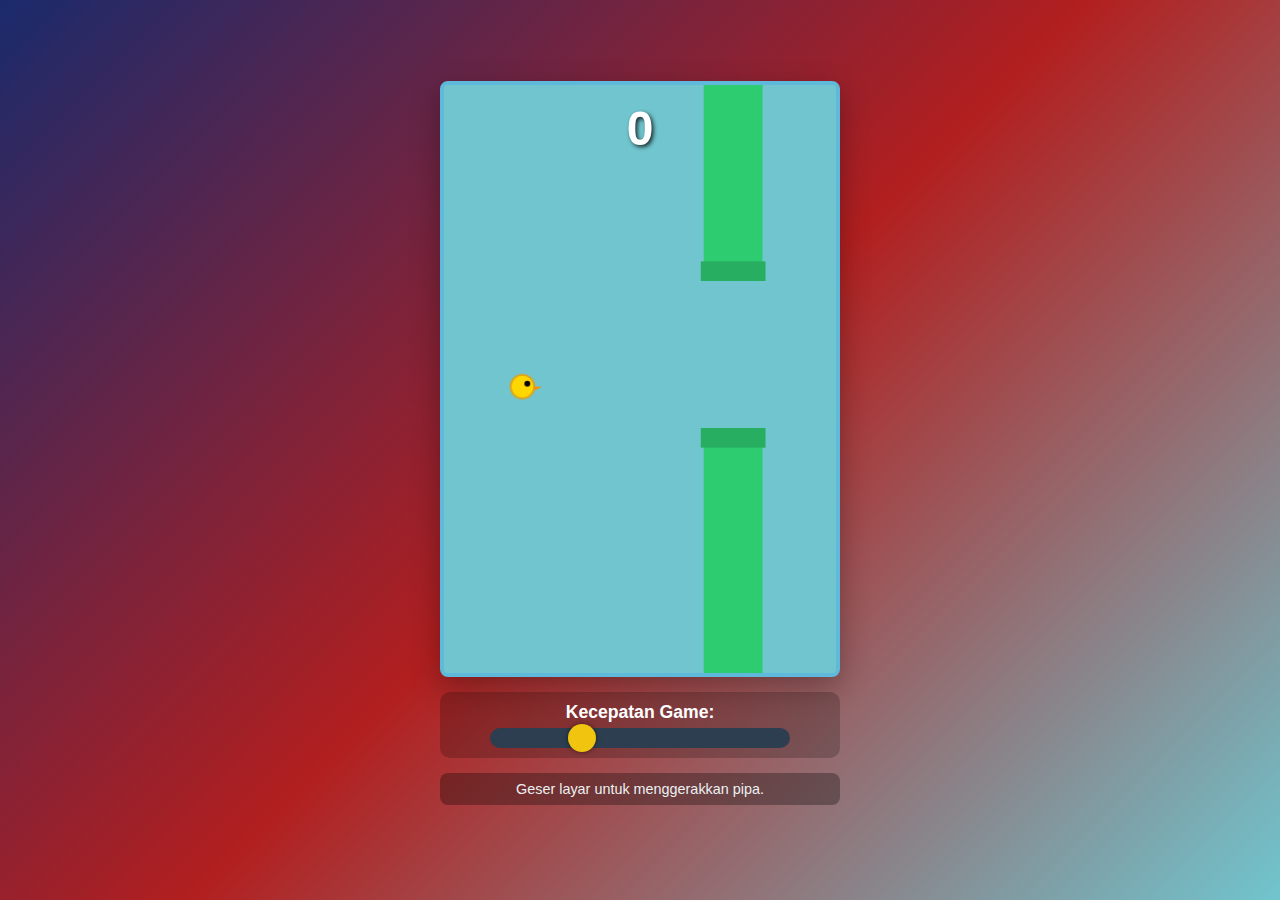
<file: games/pipe-flap/index.html>
<!DOCTYPE html>
<html lang="id">
<head>
  <meta charset="UTF-8">
  <meta name="viewport" content="width=device-width, initial-scale=1.0">
  <title>Pipe Flap</title>
  <style>
    * {
      margin: 0;
      padding: 0;
      box-sizing: border-box;
    }

    body {
      margin: 0;
      background: linear-gradient(135deg, #1a2a6c, #b21f1f, #70c5ce);
      font-family: 'Segoe UI', Tahoma, Geneva, Verdana, sans-serif;
      text-align: center;
      color: white;
      user-select: none;
      min-height: 100vh;
      display: flex;
      flex-direction: column;
      align-items: center;
      justify-content: center;
      padding: 10px;
      overflow: hidden; /* Mencegah scroll saat bermain */
    }

    /* Container utama dibuat responsif */
    .container {
      position: relative;
      margin: 0 auto;
      width: 100%;
      max-width: 400px; /* Batas lebar maksimal agar tidak terlalu lebar di PC */
    }

    canvas {
      display: block;
      width: 100%;     /* Responsif mengisi container */
      height: auto;    /* Menjaga aspek rasio */
      background: #70c5ce;
      border-radius: 8px;
      box-shadow: 0 10px 30px rgba(0, 0, 0, 0.3);
      border: 4px solid #5eb9db;
      touch-action: none; /* Mencegah scroll browser saat menyentuh canvas */
    }

    .panel {
      margin: 15px auto;
      padding: 10px;
      background-color: rgba(0,0,0,0.2);
      border-radius: 10px;
      width: 100%;
    }

    .slider-container {
      display: flex;
      flex-direction: column;
      align-items: center;
      gap: 5px;
    }

    label {
      font-size: 1.1rem;
      font-weight: bold;
    }

    input[type="range"] {
      width: 100%;
      max-width: 300px;
      height: 20px;
      -webkit-appearance: none;
      background: #2c3e50;
      outline: none;
      border-radius: 10px;
    }

    input[type="range"]::-webkit-slider-thumb {
      -webkit-appearance: none;
      width: 28px;
      height: 28px;
      border-radius: 50%;
      background: #f1c40f;
      cursor: pointer;
      box-shadow: 0 0 5px rgba(0,0,0,0.5);
    }

    /* SKOR MENGAMBANG DI ATAS CANVAS */
    .score {
      position: absolute;
      top: 20px;
      left: 50%;
      transform: translateX(-50%);
      font-size: 3rem; /* Ukuran diperbesar sedikit */
      font-weight: bold;
      text-shadow: 2px 2px 4px rgba(0,0,0,0.8);
      color: white;
      z-index: 5; /* Pastikan di atas canvas */
      pointer-events: none; /* Agar klik tembus ke canvas */
    }

    #restartPanel {
      position: absolute;
      top: 50%;
      left: 50%;
      transform: translate(-50%, -50%);
      background: rgba(0, 0, 0, 0.9);
      padding: 30px;
      border-radius: 15px;
      text-align: center;
      box-shadow: 0 0 30px rgba(255, 0, 0, 0.5);
      z-index: 10;
      width: 80%;
      display: none; 
    }

    button {
      padding: 12px 30px;
      font-size: 1.2rem;
      cursor: pointer;
      background: #f1c40f;
      color: #2c3e50;
      border: none;
      border-radius: 50px;
      font-weight: bold;
      transition: all 0.2s ease;
      box-shadow: 0 4px 8px rgba(0,0,0,0.3);
      margin-top: 15px;
    }

    button:hover {
      background: #e67e22;
      transform: scale(1.05);
    }

    button:active {
      transform: scale(0.98);
    }

    .instructions {
      margin-top: 10px;
      font-size: 0.9rem;
      color: #ecf0f1;
      background-color: rgba(0,0,0,0.3);
      padding: 8px;
      border-radius: 8px;
    }

    @media (max-width: 480px) {
      .score { font-size: 2.5rem; }
      #restartPanel { width: 90%; padding: 20px; }
    }
  </style>
</head>
<body>

<div class="container">
  <div class="score"><span id="score">0</span></div>
  
  <canvas id="game" width="400" height="600"></canvas>

  <div id="restartPanel">
    <h2>GAME OVER!</h2>
    <p>Skor Akhir: <span id="finalScore">0</span></p>
    <button onclick="restartGame()">Main Lagi</button>
  </div>
</div>

<div class="container">
  <div class="panel">
    <div class="slider-container">
      <label for="speedSlider">Kecepatan Game:</label>
      <input type="range" id="speedSlider" min="1" max="8" value="3">
    </div>
  </div>

  <div class="panel instructions">
    <p>Geser layar untuk menggerakkan pipa.</p>
  </div>
</div>

<script>
const canvas = document.getElementById("game");
const ctx = canvas.getContext("2d");
const speedSlider = document.getElementById("speedSlider");
const restartPanel = document.getElementById("restartPanel");
const scoreEl = document.getElementById("score");
const finalScoreEl = document.getElementById("finalScore");

// === STATE ===
let gameOver = false;
let score = 0;
let holding = false;

// === BURUNG ===
const bird = {
  x: 80,
  baseY: 300,
  targetY: 300,
  y: 300,
  radius: 12,
  floatTime: 0
};

// === PIPA ===
const pipe = {
  x: 400,
  width: 60,
  gap: 150,
  y: 200,
  speed: 3,
  passed: false
};

// === UTIL ===
function lerp(a, b, t) {
  return a + (b - a) * t;
}

// === INPUT KEYBOARD (OPSIONAL) ===
document.addEventListener("keydown", e => {
  if (e.key === "ArrowUp") pipe.y = Math.max(0, pipe.y - 20);
  if (e.key === "ArrowDown") pipe.y = Math.min(canvas.height - pipe.gap, pipe.y + 20);
});

// === MOUSE & TOUCH CONTROL ===
canvas.addEventListener("mousedown", (e) => {
  holding = true;
  handleMove(e);
});
canvas.addEventListener("mousemove", handleMove);
canvas.addEventListener("mouseup", () => holding = false);
canvas.addEventListener("mouseleave", () => holding = false);

canvas.addEventListener("touchstart", (e) => {
  holding = true;
  // e.preventDefault() dihapus/dipindah agar slider tetap bisa jalan jika diluar canvas,
  // tapi touch-action:none di CSS sudah menangani canvas.
  handleTouch(e);
}, {passive: false});

canvas.addEventListener("touchmove", (e) => {
    // Prevent default hanya jika menyentuh canvas untuk mencegah scroll halaman
    if(e.cancelable) e.preventDefault(); 
    handleTouch(e);
}, {passive: false});

canvas.addEventListener("touchend", () => holding = false);

// Fungsi bantu untuk mendapatkan posisi Y yang akurat meski canvas di-resize CSS
function getInputY(clientY) {
  const rect = canvas.getBoundingClientRect();
  // Hitung skala: Tinggi Internal Canvas (600) / Tinggi Tampilan Visual di Layar
  const scaleY = canvas.height / rect.height; 
  return (clientY - rect.top) * scaleY;
}

function handleMove(e) {
  if (!holding || gameOver) return;
  const mouseY = getInputY(e.clientY);
  pipe.y = Math.min(Math.max(mouseY - pipe.gap / 2, 0), canvas.height - pipe.gap);
}

function handleTouch(e) {
  if (!holding || gameOver) return;
  const touchY = getInputY(e.touches[0].clientY);
  pipe.y = Math.min(Math.max(touchY - pipe.gap / 2, 0), canvas.height - pipe.gap);
}

// === UPDATE ===
function update() {
  if (gameOver) return;

  pipe.speed = Number(speedSlider.value);

  // Smooth bird movement
  bird.baseY = lerp(bird.baseY, bird.targetY, 0.05);
  bird.floatTime += 0.05;
  bird.y = bird.baseY + Math.sin(bird.floatTime) * 10;

  // Move pipe
  pipe.x -= pipe.speed;

  // Passed pipe
  if (!pipe.passed && pipe.x + 10 + pipe.width < bird.x) {
    pipe.passed = true;
    score++;
    scoreEl.textContent = score;
    bird.targetY = Math.random() * (canvas.height - 200) + 100;
  }

  // Reset pipe
  if (pipe.x + pipe.width < 0) {
    pipe.x = canvas.width;
    pipe.passed = false;
  }

  // Collision
  if (
    bird.x + bird.radius > pipe.x &&
    bird.x - bird.radius < pipe.x + pipe.width &&
    (bird.y - bird.radius < pipe.y ||
     bird.y + bird.radius > pipe.y + pipe.gap)
  ) {
    endGame();
  }
}

// === DRAW ===
function draw() {
  ctx.clearRect(0, 0, canvas.width, canvas.height);

  // Draw background elements
  ctx.fillStyle = "#70c5ce";
  ctx.fillRect(0, 0, canvas.width, canvas.height);

  // Bird
  ctx.beginPath();
  ctx.arc(bird.x, bird.y, bird.radius, 0, Math.PI * 2);
  ctx.fillStyle = "#FFD700"; 
  ctx.fill();
  ctx.strokeStyle = "#DAA520";
  ctx.lineWidth = 2;
  ctx.stroke();

  // Eye
  ctx.beginPath();
  ctx.arc(bird.x + 5, bird.y - 3, 3, 0, Math.PI * 2);
  ctx.fillStyle = "black";
  ctx.fill();

  // Beak
  ctx.beginPath();
  ctx.moveTo(bird.x + 12, bird.y);
  ctx.lineTo(bird.x + 20, bird.y);
  ctx.lineTo(bird.x + 12, bird.y + 4);
  ctx.closePath();
  ctx.fillStyle = "#FF8C00";
  ctx.fill();

  // Pipes
  ctx.fillStyle = "#2ECC71";
  ctx.fillRect(pipe.x, 0, pipe.width, pipe.y);
  ctx.fillRect(pipe.x, pipe.y + pipe.gap, pipe.width, canvas.height);

  // Pipe caps
  ctx.fillStyle = "#27AE60";
  ctx.fillRect(pipe.x - 3, pipe.y - 20, pipe.width + 6, 20);
  ctx.fillRect(pipe.x - 3, pipe.y + pipe.gap, pipe.width + 6, 20);
}

// === LOOP ===
function loop() {
  update();
  draw();
  requestAnimationFrame(loop);
}
loop();

// === GAME CONTROL ===
function endGame() {
  gameOver = true;
  finalScoreEl.textContent = score;
  restartPanel.style.display = "block";
}

function restartGame() {
  gameOver = false;
  restartPanel.style.display = "none";

  score = 0;
  scoreEl.textContent = score;

  pipe.x = canvas.width;
  pipe.y = 200;
  pipe.passed = false;

  bird.baseY = 300;
  bird.targetY = 300;
  bird.floatTime = 0;
}
</script>

</body>
</html>
</file>
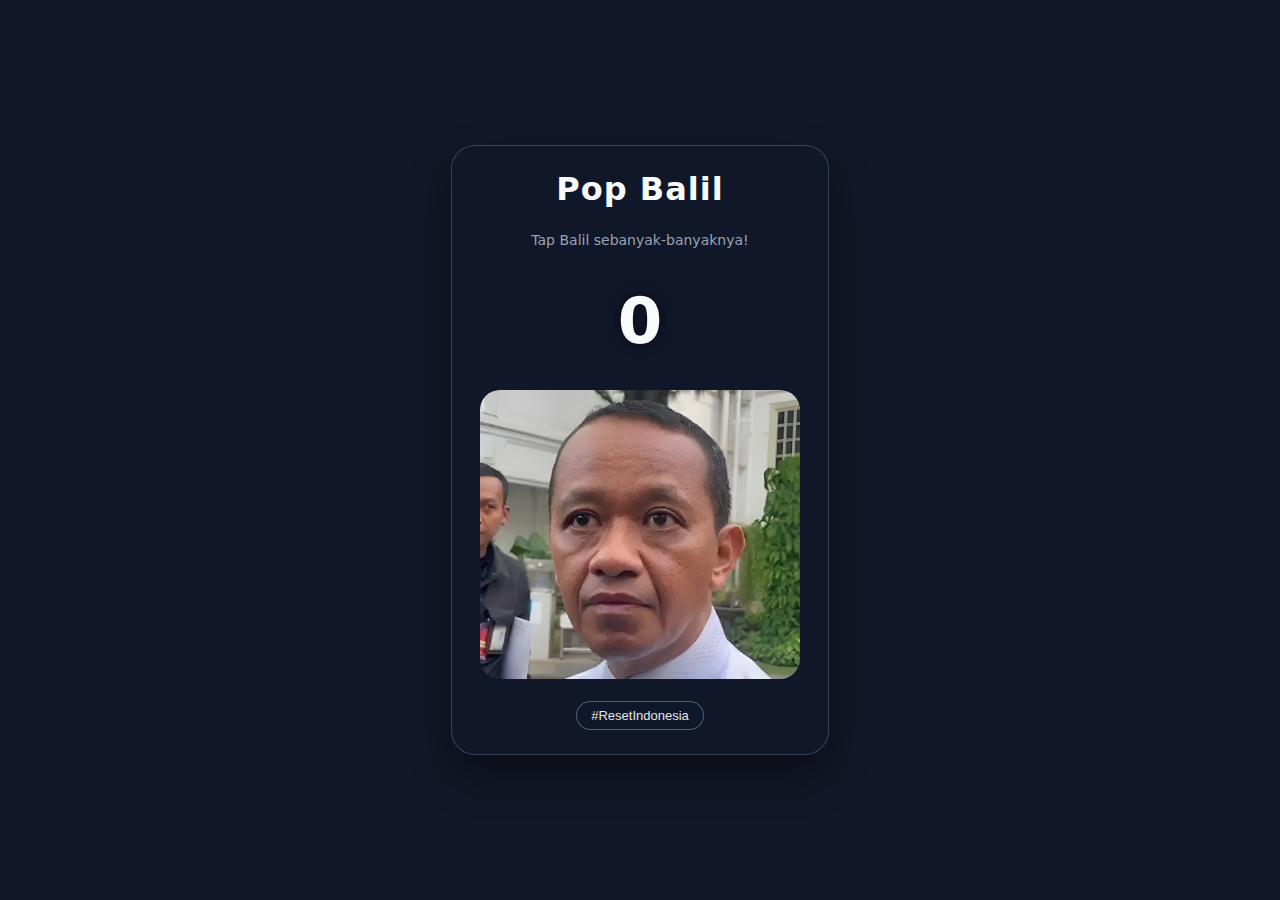
<file: games/pop-balul/index.html>
<!DOCTYPE html>
<html lang="id">
<head>
  <meta charset="UTF-8" />
  <title>Pop Balil</title>
  <style>
    * {
      box-sizing: border-box;
      margin: 0;
      padding: 0;
    }

    body {
      height: 100vh;
      display: flex;
      align-items: center;
      justify-content: center;
      flex-direction: column;
      background: #111827;
      font-family: system-ui, -apple-system, BlinkMacSystemFont, "Segoe UI", sans-serif;
      color: #f9fafb;
      user-select: none;
    }

    h1 {
      margin-bottom: 8px;
      font-size: 32px;
      letter-spacing: 1px;
    }

    .subtitle {
      font-size: 14px;
      color: #9ca3af;
      margin-bottom: 20px;
    }

    .counter {
      font-size: 64px;
      font-weight: 700;
      margin-bottom: 16px;
      text-shadow: 0 0 12px rgba(0,0,0,0.5);
    }

    .container {
      display: flex;
      flex-direction: column;
      align-items: center;
      gap: 16px;
      padding: 24px 28px;
      background: rgba(15,23,42,0.9);
      border-radius: 24px;
      box-shadow: 0 20px 40px rgba(0,0,0,0.4);
      border: 1px solid rgba(148,163,184,0.3);
    }

    .popcat-wrapper {
      position: relative;
      cursor: pointer;
      border-radius: 20px;
      overflow: hidden;
      transform-origin: center;
      transition: transform 0.05s ease-out;
    }

    .popcat-img {
      display: block;
      width: min(320px, 80vw);
      height: auto;
      pointer-events: none;
      -webkit-user-drag: none;
    }

    .hint {
      font-size: 13px;
      color: #9ca3af;
    }

    .btn-reset {
      margin-top: 6px;
      padding: 6px 14px;
      font-size: 13px;
      border-radius: 999px;
      border: 1px solid rgba(148,163,184,0.5);
      background: rgba(15,23,42,0.9);
      color: #e5e7eb;
      cursor: pointer;
      transition: background 0.15s ease, transform 0.1s ease;
    }

    .btn-reset:hover {
      background: rgba(31,41,55,1);
      transform: translateY(-1px);
    }

    .btn-reset:active {
      transform: translateY(0);
    }
  </style>
</head>
<body>
  <div class="container">
    <h1>Pop Balil</h1>
    <div class="subtitle">Tap Balil sebanyak-banyaknya!</div>

    <div id="counter" class="counter">0</div>

    <div id="popcatWrapper" class="popcat-wrapper">
      <img
        id="popcatImg"
        src="balul.jpg"
        alt="Balul Popcat"
        class="popcat-img"
      />
    </div>

    <button id="resetBtn" class="btn-reset">#ResetIndonesia</button>
  </div>

  <!-- 🔊 Suara klik -->
  <audio id="clickSound" src="water-drip.mp3" preload="auto"></audio>

  <script>
    const popcatWrapper = document.getElementById("popcatWrapper");
    const popcatImg = document.getElementById("popcatImg");
    const counterEl = document.getElementById("counter");
    const resetBtn = document.getElementById("resetBtn");
    const clickSound = document.getElementById("clickSound");

    let score = 0;
    const closedImg = "balul.jpg";
    const openImg = "balul2.jpg";

    function updateScore() {
      score++;
      counterEl.textContent = score;
    }

    function openMouth() {
      popcatImg.src = openImg;
      popcatWrapper.style.transform = "scale(1.05)";
    }

    function closeMouth() {
      popcatImg.src = closedImg;
      popcatWrapper.style.transform = "scale(1)";
    }

    function handlePressStart(e) {
      e.preventDefault();
      updateScore();
      openMouth();

      // 🔊 Mainkan suara
      clickSound.currentTime = 0;
      clickSound.play();
    }

    function handlePressEnd(e) {
      e.preventDefault();
      closeMouth();
    }

    // Mouse events
    popcatWrapper.addEventListener("mousedown", handlePressStart);
    document.addEventListener("mouseup", handlePressEnd);
    popcatWrapper.addEventListener("mouseleave", handlePressEnd);

    // Touch events (HP)
    popcatWrapper.addEventListener("touchstart", handlePressStart, { passive: false });
    popcatWrapper.addEventListener("touchend", handlePressEnd);
    popcatWrapper.addEventListener("touchcancel", handlePressEnd);

    // Disable right click
    popcatWrapper.addEventListener("contextmenu", (e) => e.preventDefault());

    // Tombol reset
    resetBtn.addEventListener("click", () => {
      score = 0;
      counterEl.textContent = score;
      closeMouth();
    });
  </script>
</body>
</html>
</file>
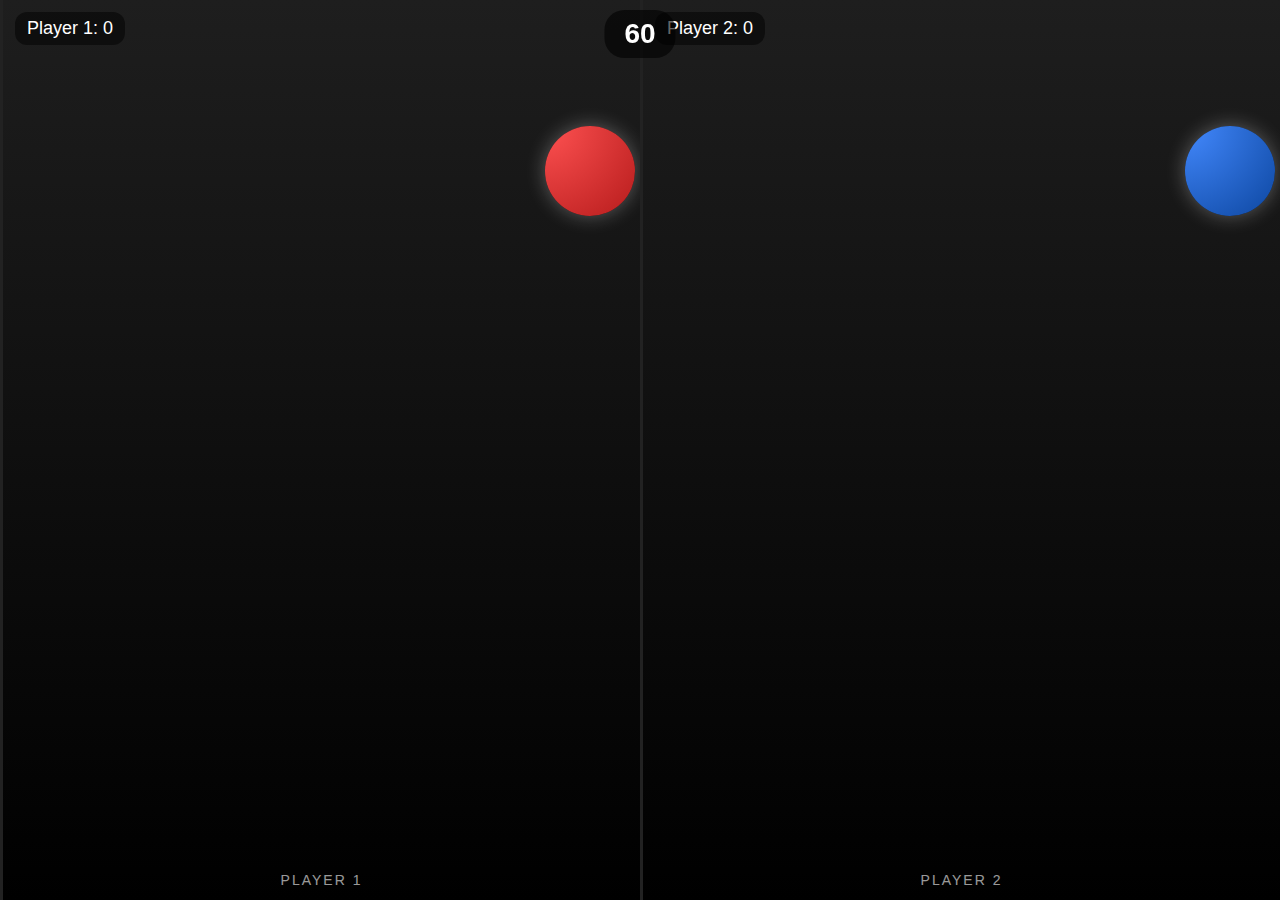
<file: games/tap-cicel/index.html>
<!DOCTYPE html>
<html lang="id">
<head>
  <meta charset="UTF-8" />
  <meta name="viewport" content="width=device-width, initial-scale=1.0, user-scalable=no" />
  <title>Game Tap Lingkaran 2 Player - Versi Cepat (PointerDown)</title>
  <style>
    html, body {
      margin: 0;
      padding: 0;
      width: 100%;
      height: 100%;
      overflow: hidden;
      background: #000;
      color: #fff;
      font-family: 'Segoe UI', Arial, sans-serif;
      /* Mencegah highlight biru saat tap cepat di mobile */
      -webkit-tap-highlight-color: transparent;
      user-select: none;
    }
    #game {
      display: flex;
      width: 100vw;
      height: 100vh;
    }
    .player {
      flex: 1;
      position: relative;
      display: flex;
      justify-content: center;
      align-items: center;
      border-left: 3px solid #222;
      background: linear-gradient(180deg, #1e1e1e, #000);
    }
    .player-label {
      position: absolute;
      bottom: 12px;
      font-size: 14px;
      opacity: 0.6;
      letter-spacing: 2px;
      pointer-events: none;
    }
    .circle {
      position: absolute;
      width: 90px;
      height: 90px;
      border-radius: 50%;
      box-shadow: 0 0 20px rgba(255,255,255,0.3);
      touch-action: none; /* Penting agar browser tidak delay saat touch */
      transition: transform 0.05s ease; /* Transisi dipercepat sedikit */
      cursor: pointer;
    }
    .circle:active {
      transform: scale(0.9);
    }
    .hud {
      position: absolute;
      top: 12px;
      left: 12px;
      font-size: 18px;
      background: rgba(0,0,0,0.5);
      padding: 6px 12px;
      border-radius: 12px;
      pointer-events: none; /* Agar HUD tidak menghalangi klik */
    }
    #timer {
      position: fixed;
      top: 10px;
      left: 50%;
      transform: translateX(-50%);
      z-index: 10;
      font-size: 28px;
      font-weight: bold;
      background: rgba(0,0,0,0.6);
      padding: 8px 20px;
      border-radius: 20px;
    }
    #result {
      position: fixed;
      inset: 0;
      background: rgba(0,0,0,0.9);
      display: none;
      align-items: center;
      justify-content: center;
      flex-direction: column;
      font-size: 32px;
      z-index: 20;
    }
    #result button {
      margin-top: 20px;
      padding: 12px 24px;
      font-size: 18px;
      border-radius: 30px;
      border: none;
      background: #00c853;
      color: #000;
      cursor: pointer;
    }
  </style>
</head>
<body>
  <div id="timer">60</div>
  <div id="game">
    <div class="player" id="p1">
      <div class="hud">Player 1: <span id="score1">0</span></div>
      <div class="player-label">PLAYER 1</div>
      <div class="circle" id="circle1"></div>
    </div>
    <div class="player" id="p2">
      <div class="hud">Player 2: <span id="score2">0</span></div>
      <div class="player-label">PLAYER 2</div>
      <div class="circle" id="circle2"></div>
    </div>
  </div>

  <div id="result">
    <div id="winner"></div>
    <button onclick="location.reload()">Main Lagi</button>
  </div>

<script>
  let score1 = 0;
  let score2 = 0;
  let timeLeft = 60;
  let spawnTime = performance.now();

  const circle1 = document.getElementById('circle1');
  const circle2 = document.getElementById('circle2');
  const p1 = document.getElementById('p1');

  circle1.style.background = 'radial-gradient(circle at top left, #ff5252, #b71c1c)';
  circle2.style.background = 'radial-gradient(circle at top left, #448aff, #0d47a1)';

  function randomSharedPosition() {
    const rect = p1.getBoundingClientRect();
    const size = 90;

    // Pastikan lingkaran tidak keluar batas
    const x = Math.random() * (rect.width - size);
    const y = Math.random() * (rect.height - size);

    circle1.style.left = x + 'px';
    circle1.style.top = y + 'px';
    circle2.style.left = x + 'px';
    circle2.style.top = y + 'px';

    // Reset waktu spawn
    spawnTime = performance.now();
  }

  // UBAHAN UTAMA DI SINI:
  // Menggunakan 'pointerdown' menggantikan 'click'
  // pointerdown merespons saat tombol ditekan/jari menyentuh layar
  
  circle1.addEventListener('pointerdown', (e) => {
    // Mencegah event bawaan (seperti zoom atau scroll)
    e.preventDefault(); 
    
    const reaction = Math.round(performance.now() - spawnTime);

    score1++;
    document.getElementById('score1').textContent = score1;

    showMs(circle1, reaction);
    randomSharedPosition();
  });

  circle2.addEventListener('pointerdown', (e) => {
    e.preventDefault();

    const reaction = Math.round(performance.now() - spawnTime);

    score2++;
    document.getElementById('score2').textContent = score2;

    showMs(circle2, reaction);
    randomSharedPosition();
  });

  // Memulai posisi awal
  randomSharedPosition();

  const timerInterval = setInterval(() => {
    timeLeft--;
    document.getElementById('timer').textContent = timeLeft;

    if (timeLeft <= 0) {
      clearInterval(timerInterval);
      endGame();
    }
  }, 1000);

  function endGame() {
    document.getElementById('result').style.display = 'flex';
    let text = 'Seri!';
    if (score1 > score2) text = 'Player 1 Menang!';
    if (score2 > score1) text = 'Player 2 Menang!';
    document.getElementById('winner').textContent = text;
  }

  // Lock orientation jika memungkinkan
  if (screen.orientation && screen.orientation.lock) {
    screen.orientation.lock('landscape').catch(() => {});
  }

  function showMs(circle, ms) {
    const label = document.createElement('div');
    label.textContent = ms + 'ms';
    label.style.position = 'absolute';
    label.style.top = '30px';
    label.style.left = '50%';
    label.style.transform = 'translateX(-50%)';
    label.style.fontSize = '14px';
    label.style.fontWeight = 'bold';
    label.style.textShadow = '1px 1px 2px black'; // Tambah shadow agar lebih jelas
    label.style.color = '#0f0';
    label.style.pointerEvents = 'none';

    circle.appendChild(label);

    setTimeout(() => label.remove(), 600);
  }

</script>

</body>
</html>
</file>
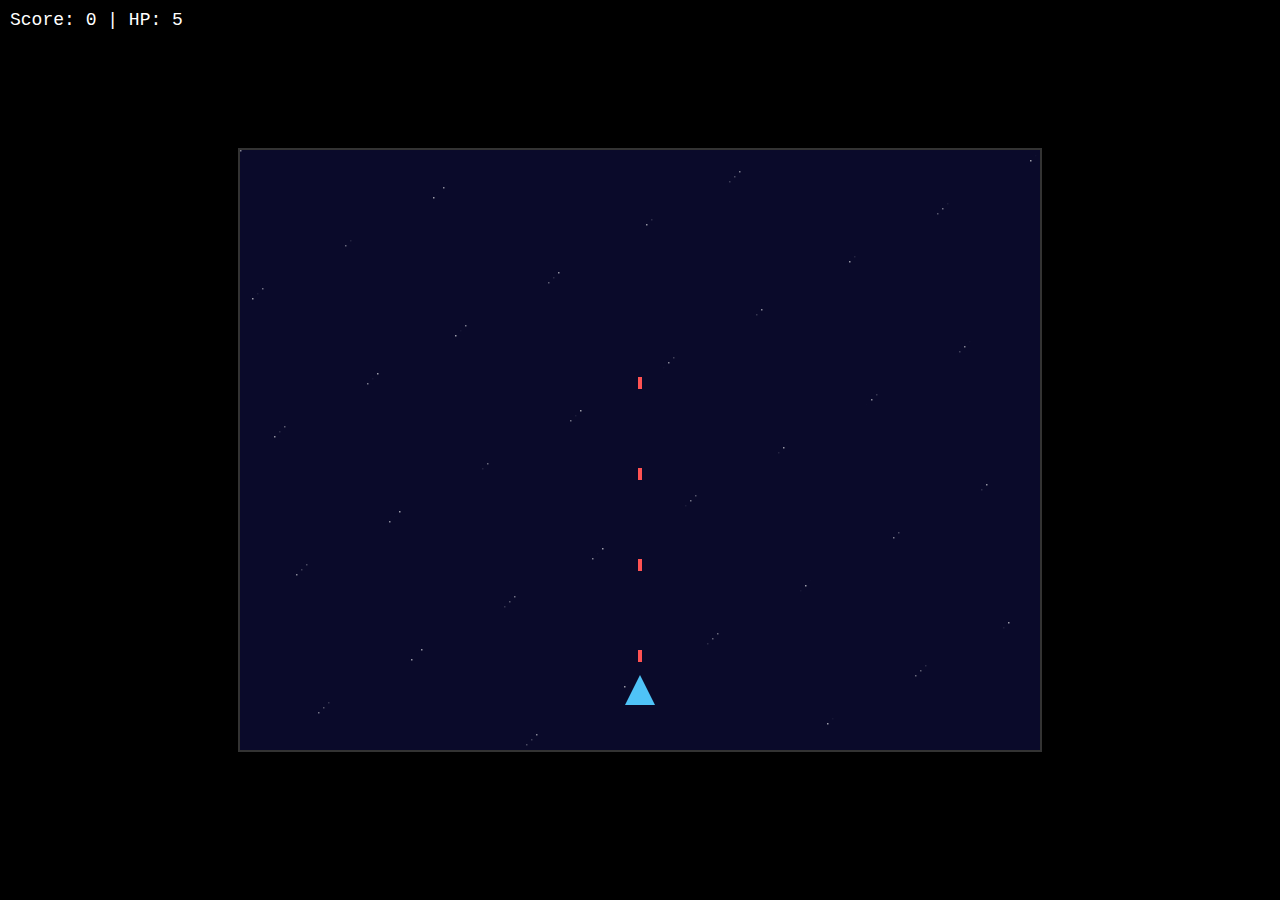
<file: games/vs-ufo/index.html>
<!DOCTYPE html>
<html lang="en">
<head>
    <meta charset="UTF-8">
    <meta name="viewport" content="width=device-width, initial-scale=1.0, maximum-scale=1.0, user-scalable=no">
    <title>Space Defender</title>
    <style>
        * {
            margin: 0;
            padding: 0;
            box-sizing: border-box;
        }
        body {
            background: #000;
            display: flex;
            justify-content: center;
            align-items: center;
            height: 100vh;
            overflow: hidden;
            touch-action: none;
            font-family: 'Courier New', monospace;
            color: #fff;
        }
        #gameCanvas {
            border: 2px solid #333;
            background: #0a0a2a;
            display: block;
        }
        #ui {
            position: absolute;
            top: 10px;
            left: 10px;
            font-size: 18px;
        }
        #mobileControls {
            position: absolute;
            bottom: 20px;
            width: 100%;
            display: none;
            flex-direction: column;
            align-items: center;
        }
        .btn-row {
            display: flex;
            gap: 20px;
        }
        .btn {
            width: 60px;
            height: 60px;
            background: rgba(255,255,255,0.2);
            border: 2px solid #555;
            border-radius: 50%;
            color: white;
            font-size: 20px;
            display: flex;
            justify-content: center;
            align-items: center;
            user-select: none;
        }
        .btn:active {
            background: rgba(255,255,255,0.4);
        }
        @media (max-width: 768px) {
            #mobileControls {
                display: flex;
            }
        }
    </style>
</head>
<body>
    <div id="ui">Score: <span id="score">0</span> | HP: <span id="hp">5</span></div>
    <canvas id="gameCanvas" width="800" height="600"></canvas>

    <div id="mobileControls">
        <div class="btn-row">
            <div class="btn" id="btnA">A</div>
            <div class="btn" id="btnW">W</div>
            <div class="btn" id="btnD">D</div>
        </div>
        <div class="btn-row">
            <div class="btn" id="btnS">S</div>
        </div>
    </div>

    <script>
        const canvas = document.getElementById('gameCanvas');
        const ctx = canvas.getContext('2d');
        const scoreEl = document.getElementById('score');
        const hpEl = document.getElementById('hp');

        // Resize canvas to fit screen (mobile-friendly)
        function resizeCanvas() {
            const scale = Math.min(window.innerWidth / 800, window.innerHeight / 600, 1);
            canvas.style.transform = `scale(${scale})`;
            canvas.style.transformOrigin = 'top left';
        }
        window.addEventListener('resize', resizeCanvas);
        resizeCanvas();

        // Game state
        const state = {
            score: 0,
            hp: 5,
            gameOver: false,
            keys: {
                w: false,
                a: false,
                s: false,
                d: false
            }
        };

        // Player
        const player = {
            x: canvas.width / 2,
            y: canvas.height - 60,
            width: 40,
            height: 30,
            speed: 5,
            lastShot: 0,
            cooldown: 200 // ms
        };

        // Projectiles & Enemies
        const bullets = [];
        const ufos = [];
        const ufoBullets = [];

        // Spawn UFO
        function spawnUFO() {
            const size = 30 + Math.random() * 20;
            ufos.push({
                x: Math.random() * (canvas.width - size),
                y: -size,
                width: size,
                height: size / 2,
                speed: 1 + Math.random() * 2,
                shootChance: 0.002 + state.score * 0.0001, // higher score → more shooting
                lastShot: 0,
                shootCooldown: 1500
            });
        }

        // Input Handling
        window.addEventListener('keydown', (e) => {
            if (state.gameOver && e.key === ' ') restart();
            switch(e.key.toLowerCase()) {
                case 'w': state.keys.w = true; break;
                case 'a': state.keys.a = true; break;
                case 's': state.keys.s = true; break;
                case 'd': state.keys.d = true; break;
            }
        });

        window.addEventListener('keyup', (e) => {
            switch(e.key.toLowerCase()) {
                case 'w': state.keys.w = false; break;
                case 'a': state.keys.a = false; break;
                case 's': state.keys.s = false; break;
                case 'd': state.keys.d = false; break;
            }
        });

        // Mobile controls
        document.getElementById('btnW').addEventListener('touchstart', () => state.keys.w = true);
        document.getElementById('btnW').addEventListener('touchend', () => state.keys.w = false);
        document.getElementById('btnA').addEventListener('touchstart', () => state.keys.a = true);
        document.getElementById('btnA').addEventListener('touchend', () => state.keys.a = false);
        document.getElementById('btnS').addEventListener('touchstart', () => state.keys.s = true);
        document.getElementById('btnS').addEventListener('touchend', () => state.keys.s = false);
        document.getElementById('btnD').addEventListener('touchstart', () => state.keys.d = true);
        document.getElementById('btnD').addEventListener('touchend', () => state.keys.d = false);

        // Shooting (player auto-shoot)
        function playerShoot() {
            const now = Date.now();
            if (now - player.lastShot > player.cooldown) {
                bullets.push({
                    x: player.x,
                    y: player.y - 5,
                    width: 4,
                    height: 12,
                    speed: 7
                });
                player.lastShot = now;
            }
        }

        // UFO shooting
        function ufoShoot(ufo) {
            const now = Date.now();
            if (now - ufo.lastShot > ufo.shootCooldown && Math.random() < ufo.shootChance) {
                ufoBullets.push({
                    x: ufo.x + ufo.width / 2,
                    y: ufo.y + ufo.height,
                    width: 4,
                    height: 10,
                    speed: 4 + Math.random() * 2
                });
                ufo.lastShot = now;
            }
        }

        // Collision detection (simple AABB)
        function collides(a, b) {
            return a.x < b.x + b.width &&
                   a.x + a.width > b.x &&
                   a.y < b.y + b.height &&
                   a.y + a.height > b.y;
        }

        // Update game logic
        function update() {
            if (state.gameOver) return;

            // Move player
            if (state.keys.w) player.y = Math.max(20, player.y - player.speed);
            if (state.keys.s) player.y = Math.min(canvas.height - 30, player.y + player.speed);
            if (state.keys.a) player.x = Math.max(20, player.x - player.speed);
            if (state.keys.d) player.x = Math.min(canvas.width - 20, player.x + player.speed);

            // Auto-shoot
            playerShoot();

            // Update bullets
            for (let i = bullets.length - 1; i >= 0; i--) {
                bullets[i].y -= bullets[i].speed;
                if (bullets[i].y < -10) bullets.splice(i, 1);
            }

            // Update UFOs
            if (Math.random() < 0.02 + state.score * 0.0001) spawnUFO(); // more UFOs as score increases

            for (let i = ufos.length - 1; i >= 0; i--) {
                const ufo = ufos[i];
                ufo.y += ufo.speed;

                // Remove if off-screen
                if (ufo.y > canvas.height) {
                    ufos.splice(i, 1);
                    continue;
                }

                // UFO shoots
                ufoShoot(ufo);

                // Check bullet hits
                for (let j = bullets.length - 1; j >= 0; j--) {
                    if (collides(bullets[j], ufo)) {
                        bullets.splice(j, 1);
                        ufos.splice(i, 1);
                        state.score += 10;
                        scoreEl.textContent = state.score;
                        break;
                    }
                }
            }

            // Update UFO bullets
            for (let i = ufoBullets.length - 1; i >= 0; i--) {
                ufoBullets[i].y += ufoBullets[i].speed;
                if (ufoBullets[i].y > canvas.height) {
                    ufoBullets.splice(i, 1);
                    continue;
                }

                // Check if hits player
                if (collides(ufoBullets[i], player)) {
                    ufoBullets.splice(i, 1);
                    state.hp--;
                    hpEl.textContent = state.hp;
                    if (state.hp <= 0) {
                        state.gameOver = true;
                    }
                }
            }
        }

        // Render
        function render() {
            ctx.clearRect(0, 0, canvas.width, canvas.height);

            // Draw stars (background)
            ctx.fillStyle = '#fff';
            for (let i = 0; i < 100; i++) {
                const x = (i * 137) % canvas.width;
                const y = (i * 223) % canvas.height;
                ctx.globalAlpha = 0.3 + (Math.sin(Date.now()/1000 + i) * 0.3);
                ctx.fillRect(x, y, 1.5, 1.5);
            }
            ctx.globalAlpha = 1;

            // Draw player (triangle)
            ctx.fillStyle = '#4fc3f7';
            ctx.beginPath();
            ctx.moveTo(player.x, player.y - 15);
            ctx.lineTo(player.x - 15, player.y + 15);
            ctx.lineTo(player.x + 15, player.y + 15);
            ctx.closePath();
            ctx.fill();

            // Draw bullets
            ctx.fillStyle = '#ff5252';
            bullets.forEach(bullet => {
                ctx.fillRect(bullet.x - 2, bullet.y, bullet.width, bullet.height);
            });

            // Draw UFOs
            ufos.forEach(ufo => {
                ctx.fillStyle = '#8bc34a';
                ctx.beginPath();
                ctx.arc(ufo.x + ufo.width/2, ufo.y + ufo.height/2, ufo.width/2, 0, Math.PI * 2);
                ctx.fill();
                // Saucer body
                ctx.fillStyle = '#689f38';
                ctx.fillRect(ufo.x, ufo.y + ufo.height/3, ufo.width, ufo.height/3);
            });

            // Draw UFO bullets
            ctx.fillStyle = '#ff9800';
            ufoBullets.forEach(bullet => {
                ctx.fillRect(bullet.x - 2, bullet.y, bullet.width, bullet.height);
            });

            // Game Over
            if (state.gameOver) {
                ctx.fillStyle = 'rgba(0,0,0,0.7)';
                ctx.fillRect(0, 0, canvas.width, canvas.height);
                ctx.fillStyle = '#fff';
                ctx.font = '40px "Courier New", monospace';
                ctx.textAlign = 'center';
                ctx.fillText('GAME OVER', canvas.width / 2, canvas.height / 2 - 20);
                ctx.font = '24px "Courier New", monospace';
                ctx.fillText(`Score: ${state.score}`, canvas.width / 2, canvas.height / 2 + 20);
                ctx.fillText('Press SPACE to restart', canvas.width / 2, canvas.height / 2 + 60);
                ctx.textAlign = 'left';
            }
        }

        function restart() {
            state.score = 0;
            state.hp = 5;
            state.gameOver = false;
            bullets.length = 0;
            ufos.length = 0;
            ufoBullets.length = 0;
            player.x = canvas.width / 2;
            player.y = canvas.height - 60;
            scoreEl.textContent = '0';
            hpEl.textContent = '5';
        }

        // Game loop
        function gameLoop() {
            update();
            render();
            requestAnimationFrame(gameLoop);
        }

        // Start
        gameLoop();

        // Spawn initial UFOs
        setInterval(spawnUFO, 2000);
    </script>
</body>
</html>
</file>
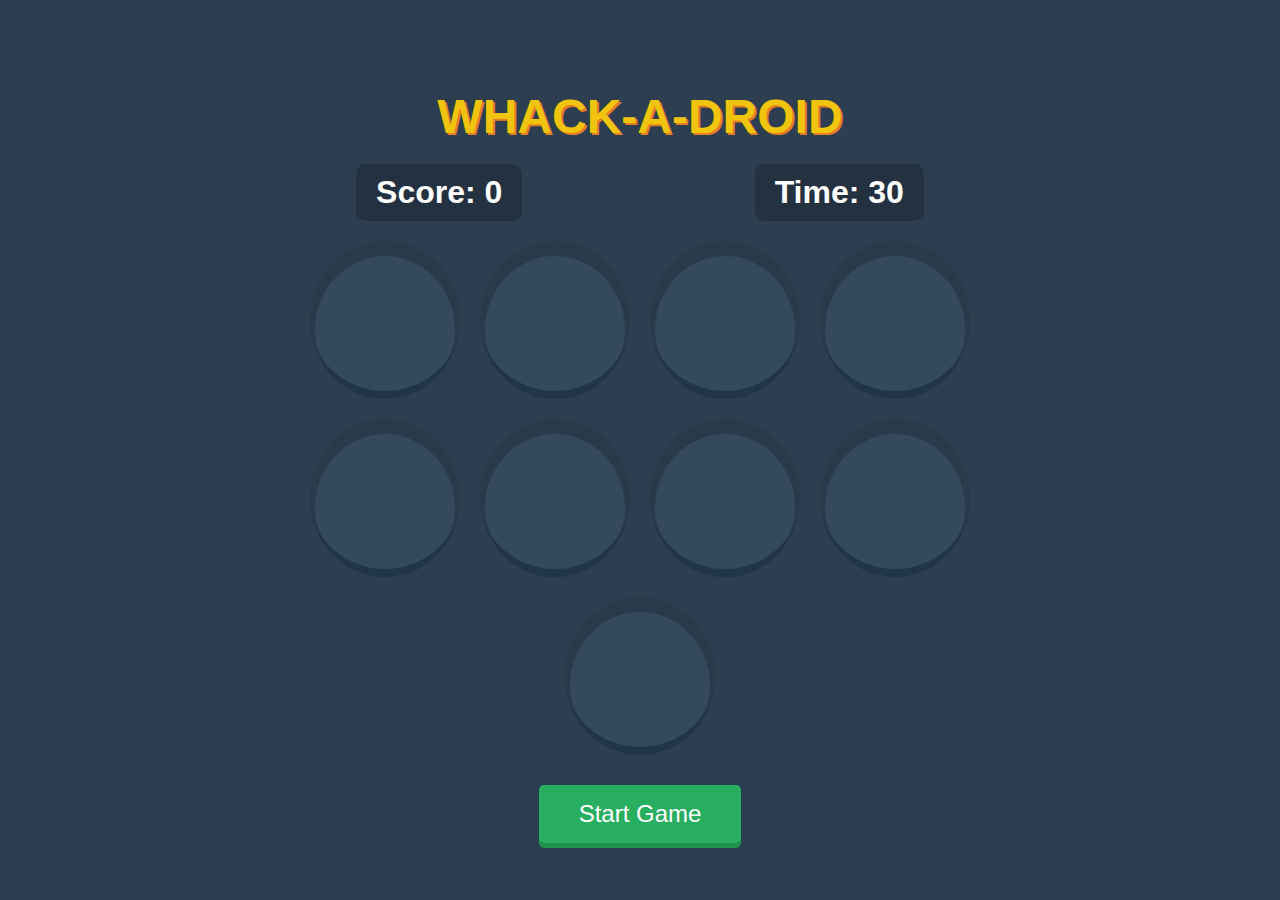
<file: games/whack-a-droid/index.html>
<!DOCTYPE html>
<html lang="en">

<head>
    <meta charset="UTF-8">
    <meta name="viewport" content="width=device-width, initial-scale=1.0">
    <title>Whack-a-Droid</title>
    <link rel="stylesheet" href="style.css">
</head>

<body>
    <div class="container">
        <h1>WHACK-A-DROID</h1>
        <div class="status-bar">
            <div class="score-board">Score: <span id="score">0</span></div>
            <div class="timer">Time: <span id="time-left">30</span></div>
        </div>

        <div class="grid">
            <div class="hole" id="hole1">
                <div class="droid"></div>
            </div>
            <div class="hole" id="hole2">
                <div class="droid"></div>
            </div>
            <div class="hole" id="hole3">
                <div class="droid"></div>
            </div>
            <div class="hole" id="hole4">
                <div class="droid"></div>
            </div>
            <div class="hole" id="hole5">
                <div class="droid"></div>
            </div>
            <div class="hole" id="hole6">
                <div class="droid"></div>
            </div>
            <div class="hole" id="hole7">
                <div class="droid"></div>
            </div>
            <div class="hole" id="hole8">
                <div class="droid"></div>
            </div>
            <div class="hole" id="hole9">
                <div class="droid"></div>
            </div>
        </div>

        <button id="start-btn">Start Game</button>
    </div>
    <script src="script.js"></script>
</body>

</html>
</file>
<file: games/bayam/style.css>
body {
    margin: 0;
    padding: 0;
    font-family: 'Fredoka One', cursive, sans-serif;
    background: #87CEEB;
    /* Sky blue */
    display: flex;
    justify-content: center;
    align-items: center;
    height: 100vh;
    overflow: hidden;
    user-select: none;
}

.game-container {
    position: relative;
    width: 100%;
    max-width: 500px;
    height: 100vh;
    background: linear-gradient(to bottom, #87CEEB 0%, #E0F7FA 100%);
    display: flex;
    flex-direction: column;
    align-items: center;
}

h1 {
    color: #fff;
    text-shadow: 2px 2px 0px rgba(0, 0, 0, 0.2);
    margin-top: 20px;
    font-size: 2rem;
    z-index: 10;
}

.status-bar {
    display: flex;
    justify-content: space-between;
    width: 90%;
    margin-top: 10px;
    font-size: 1.5rem;
    color: #2E8B57;
    font-weight: bold;
    z-index: 10;
}

.scene {
    position: relative;
    flex-grow: 1;
    width: 100%;
    display: flex;
    justify-content: center;
    align-items: flex-end;
    /* Align canvas to bottom */
    padding-bottom: 50px;
    /* Ground height */
}

.ground {
    position: absolute;
    bottom: 0;
    width: 100%;
    height: 80px;
    /* Taller ground visual */
    background: #8B4513;
    border-top: 10px solid #6c3209;
}

canvas {
    z-index: 5;
    cursor: pointer;
    background: transparent;
    border-bottom: none;
    /* We want the plant to look rooted */
    margin-bottom: -10px;
}

/* Decor */
.sun {
    position: absolute;
    top: 20px;
    right: 20px;
    width: 60px;
    height: 60px;
    background: #FFD700;
    border-radius: 50%;
    box-shadow: 0 0 20px #FFA500;
    animation: pulse 4s infinite;
}

.cloud {
    position: absolute;
    background: #fff;
    border-radius: 20px;
    opacity: 0.8;
}

.cl-1 {
    width: 100px;
    height: 40px;
    top: 100px;
    left: -20px;
    animation: drift 20s linear infinite;
}

.cl-2 {
    width: 80px;
    height: 30px;
    top: 150px;
    right: -20px;
    animation: drift 25s linear infinite reverse;
}

@keyframes drift {
    from {
        transform: translateX(0);
    }

    to {
        transform: translateX(100vw);
    }
}

@keyframes pulse {
    0% {
        transform: scale(1);
    }

    50% {
        transform: scale(1.1);
    }

    100% {
        transform: scale(1);
    }
}

/* Game Over Overlay */
#game-over-screen {
    position: absolute;
    top: 0;
    left: 0;
    width: 100%;
    height: 100%;
    background: rgba(0, 0, 0, 0.7);
    display: flex;
    flex-direction: column;
    justify-content: center;
    align-items: center;
    color: white;
    z-index: 20;
    backdrop-filter: blur(5px);
}

.hidden {
    display: none !important;
}

#restart-btn {
    padding: 15px 30px;
    font-size: 1.5rem;
    border: none;
    border-radius: 50px;
    background: #2E8B57;
    color: white;
    cursor: pointer;
    box-shadow: 0 5px 15px rgba(0, 0, 0, 0.3);
    transition: transform 0.2s;
}

#restart-btn:hover {
    transform: scale(1.1);
}
</file>
<file: games/cosmic-dodge/style.css>
body {
    margin: 0;
    height: 100vh;
    display: flex;
    justify-content: center;
    align-items: center;
    background: #0b0d17;
    font-family: 'Segoe UI', Tahoma, Geneva, Verdana, sans-serif;
    overflow: hidden;
}

#game-container {
    position: relative;
    box-shadow: 0 0 50px rgba(71, 107, 255, 0.3);
    border-radius: 8px;
    overflow: hidden;
}

canvas {
    background: radial-gradient(ellipse at bottom, #1b2735 0%, #090a0f 100%);
    display: block;
}

#ui-layer {
    position: absolute;
    top: 0;
    left: 0;
    width: 100%;
    height: 100%;
    pointer-events: none;
    /* Let clicks pass through if needed, but buttons need events */
    display: flex;
    flex-direction: column;
    align-items: center;
    justify-content: center;
    text-align: center;
}

#title {
    font-size: 3rem;
    color: #fff;
    text-shadow: 0 0 20px #476bff;
    margin-top: -100px;
    transition: opacity 0.5s;
}

#score {
    position: absolute;
    top: 20px;
    left: 20px;
    color: #fff;
    font-size: 1.5rem;
    margin: 0;
    text-shadow: 0 0 5px #476bff;
}

#game-over {
    font-size: 4rem;
    color: #ff4747;
    text-shadow: 0 0 20px #ff4747;
    background: rgba(0, 0, 0, 0.8);
    width: 100%;
    padding: 20px 0;
    display: none;
}

#game-over span {
    font-size: 1.5rem;
    color: #fff;
    display: block;
    margin-top: 10px;
    animation: blink 1s infinite;
}

.hidden {
    display: none !important;
}

#start-btn {
    margin-top: 50px;
    padding: 15px 40px;
    font-size: 1.5rem;
    background: linear-gradient(45deg, #476bff, #47a0ff);
    border: none;
    color: white;
    box-shadow: 0 0 20px rgba(71, 107, 255, 0.6);
    cursor: pointer;
    pointer-events: auto;
    /* Enable clicks */
    border-radius: 5px;
    text-transform: uppercase;
    font-weight: bold;
    transition: transform 0.2s, box-shadow 0.2s;
}

#start-btn:hover {
    transform: scale(1.05);
    box-shadow: 0 0 30px rgba(71, 107, 255, 0.8);
}

@keyframes blink {
    50% {
        opacity: 0.5;
    }
}
</file>
<file: games/cyber-pong/style.css>
body {
    background-color: #0f0f0f;
    color: #00ffcc;
    font-family: 'Courier New', Courier, monospace;
    display: flex;
    justify-content: center;
    align-items: center;
    height: 100vh;
    margin: 0;
    overflow: hidden;
}

.game-container {
    text-align: center;
    background: #111;
    padding: 20px;
    border: 2px solid #00ffcc;
    box-shadow: 0 0 20px rgba(0, 255, 204, 0.2);
    border-radius: 10px;
}

h1 {
    text-shadow: 0 0 10px #00ffcc;
    margin-bottom: 20px;
    letter-spacing: 5px;
}

.score-board {
    display: flex;
    justify-content: center;
    gap: 100px;
    font-size: 40px;
    margin-bottom: 20px;
    text-shadow: 0 0 10px #fff;
    font-weight: bold;
}

canvas {
    background: #000;
    border: 2px solid #333;
    box-shadow: inset 0 0 20px rgba(0, 255, 204, 0.1);
    cursor: none; /* Hide cursor over canvas */
    max-width: 100%;
}

p {
    margin-top: 10px;
    color: #888;
}

button {
    background: transparent;
    color: #00ffcc;
    border: 1px solid #00ffcc;
    padding: 10px 20px;
    font-size: 16px;
    margin-top: 20px;
    cursor: pointer;
    transition: 0.3s;
    font-family: inherit;
    text-transform: uppercase;
    font-weight: bold;
}

button:hover {
    background: #00ffcc;
    color: #000;
    box-shadow: 0 0 15px #00ffcc;
}
</file>
<file: games/neon-blaster/style.css>
body {
    background-color: #050510;
    color: #fff;
    font-family: 'Rajdhani', sans-serif;
    /* Tech-y font fallback sans-serif */
    display: flex;
    justify-content: center;
    align-items: center;
    height: 100vh;
    margin: 0;
    overflow: hidden;
}

#game-container {
    position: relative;
    border: 2px solid #00f3ff;
    box-shadow: 0 0 20px rgba(0, 243, 255, 0.2);
    border-radius: 5px;
    background: #0a0a1a;
}

h1 {
    position: absolute;
    top: -60px;
    left: 0;
    width: 100%;
    text-align: center;
    color: #00f3ff;
    text-transform: uppercase;
    letter-spacing: 5px;
    margin: 0;
    text-shadow: 0 0 10px #00f3ff;
}

.hud {
    position: absolute;
    top: 10px;
    left: 10px;
    right: 10px;
    display: flex;
    justify-content: space-between;
    font-size: 20px;
    font-weight: bold;
    pointer-events: none;
    text-shadow: 1px 1px 0 #000;
}

#score {
    color: #ffe600;
}

#timer {
    color: #ff0055;
}

#health {
    color: #00ff66;
}

canvas {
    display: block;
    cursor: crosshair;
}

#game-over {
    position: absolute;
    top: 0;
    left: 0;
    width: 100%;
    height: 100%;
    background: rgba(0, 0, 0, 0.85);
    display: flex;
    flex-direction: column;
    justify-content: center;
    align-items: center;
    z-index: 10;
}

.hidden {
    display: none !important;
}

h2 {
    font-size: 3em;
    color: #ff0055;
    text-shadow: 0 0 20px #ff0055;
    margin-bottom: 0;
}

#final-score {
    font-size: 2em;
    color: #fff;
    margin: 10px 0 30px 0;
}

button {
    background: transparent;
    border: 2px solid #00f3ff;
    color: #00f3ff;
    padding: 15px 40px;
    font-size: 1.5em;
    text-transform: uppercase;
    cursor: pointer;
    transition: all 0.2s;
    font-family: inherit;
    font-weight: bold;
}

button:hover {
    background: #00f3ff;
    color: #000;
    box-shadow: 0 0 20px #00f3ff;
}

.controls-hint {
    position: absolute;
    bottom: 10px;
    width: 100%;
    text-align: center;
    color: rgba(255, 255, 255, 0.5);
    font-size: 12px;
    pointer-events: none;
}
</file>
<file: games/whack-a-droid/style.css>
body {
    background: #2c3e50;
    color: white;
    font-family: 'Arial', sans-serif;
    display: flex;
    justify-content: center;
    align-items: center;
    min-height: 100vh;
    margin: 0;
    text-align: center;
    user-select: none;
}

.container {
    max-width: 800px;
    width: 100%;
}

h1 {
    font-size: 3rem;
    margin-bottom: 20px;
    color: #f1c40f;
    text-shadow: 2px 2px #e67e22;
}

.status-bar {
    display: flex;
    justify-content: space-around;
    margin-bottom: 20px;
}

.score-board,
.timer {
    font-size: 2rem;
    font-weight: bold;
    background: rgba(0, 0, 0, 0.2);
    padding: 10px 20px;
    border-radius: 10px;
}

.grid {
    display: flex;
    flex-wrap: wrap;
    justify-content: center;
    gap: 20px;
}

.hole {
    width: 150px;
    height: 150px;
    background: #34495e;
    border-radius: 50%;
    position: relative;
    overflow: hidden;
    border-bottom: 8px solid #203549;
    box-shadow: inset 0 10px 0 5px rgba(0, 0, 0, 0.2);
}

.droid {
    width: 80px;
    height: 100px;
    background: #e74c3c;
    position: absolute;
    bottom: -100%;
    /* Hidden by default */
    left: 50%;
    transform: translateX(-50%);
    border-radius: 40% 40% 0 0;
    transition: bottom 0.4s;
    cursor: pointer;
}

.droid::before {
    content: '';
    position: absolute;
    top: 30%;
    left: 20%;
    width: 15px;
    height: 15px;
    background: #fff;
    border-radius: 50%;
    box-shadow: 30px 0 0 #fff;
    /* Two eyes */
}

.droid::after {
    content: '';
    position: absolute;
    top: -10px;
    left: 35px;
    width: 10px;
    height: 20px;
    background: #bdc3c7;
    /* Antenna */
}

/* When the hole has class 'up', show the droid */
.hole.up .droid {
    bottom: 0;
}

button {
    background: #27ae60;
    color: white;
    border: none;
    padding: 15px 40px;
    font-size: 1.5rem;
    border-radius: 5px;
    cursor: pointer;
    margin-top: 30px;
    box-shadow: 0 5px #219150;
    transition: all 0.1s;
}

button:active {
    box-shadow: 0 2px #219150;
    transform: translateY(3px);
}

button:disabled {
    background: #95a5a6;
    cursor: not-allowed;
    box-shadow: none;
}
</file>
